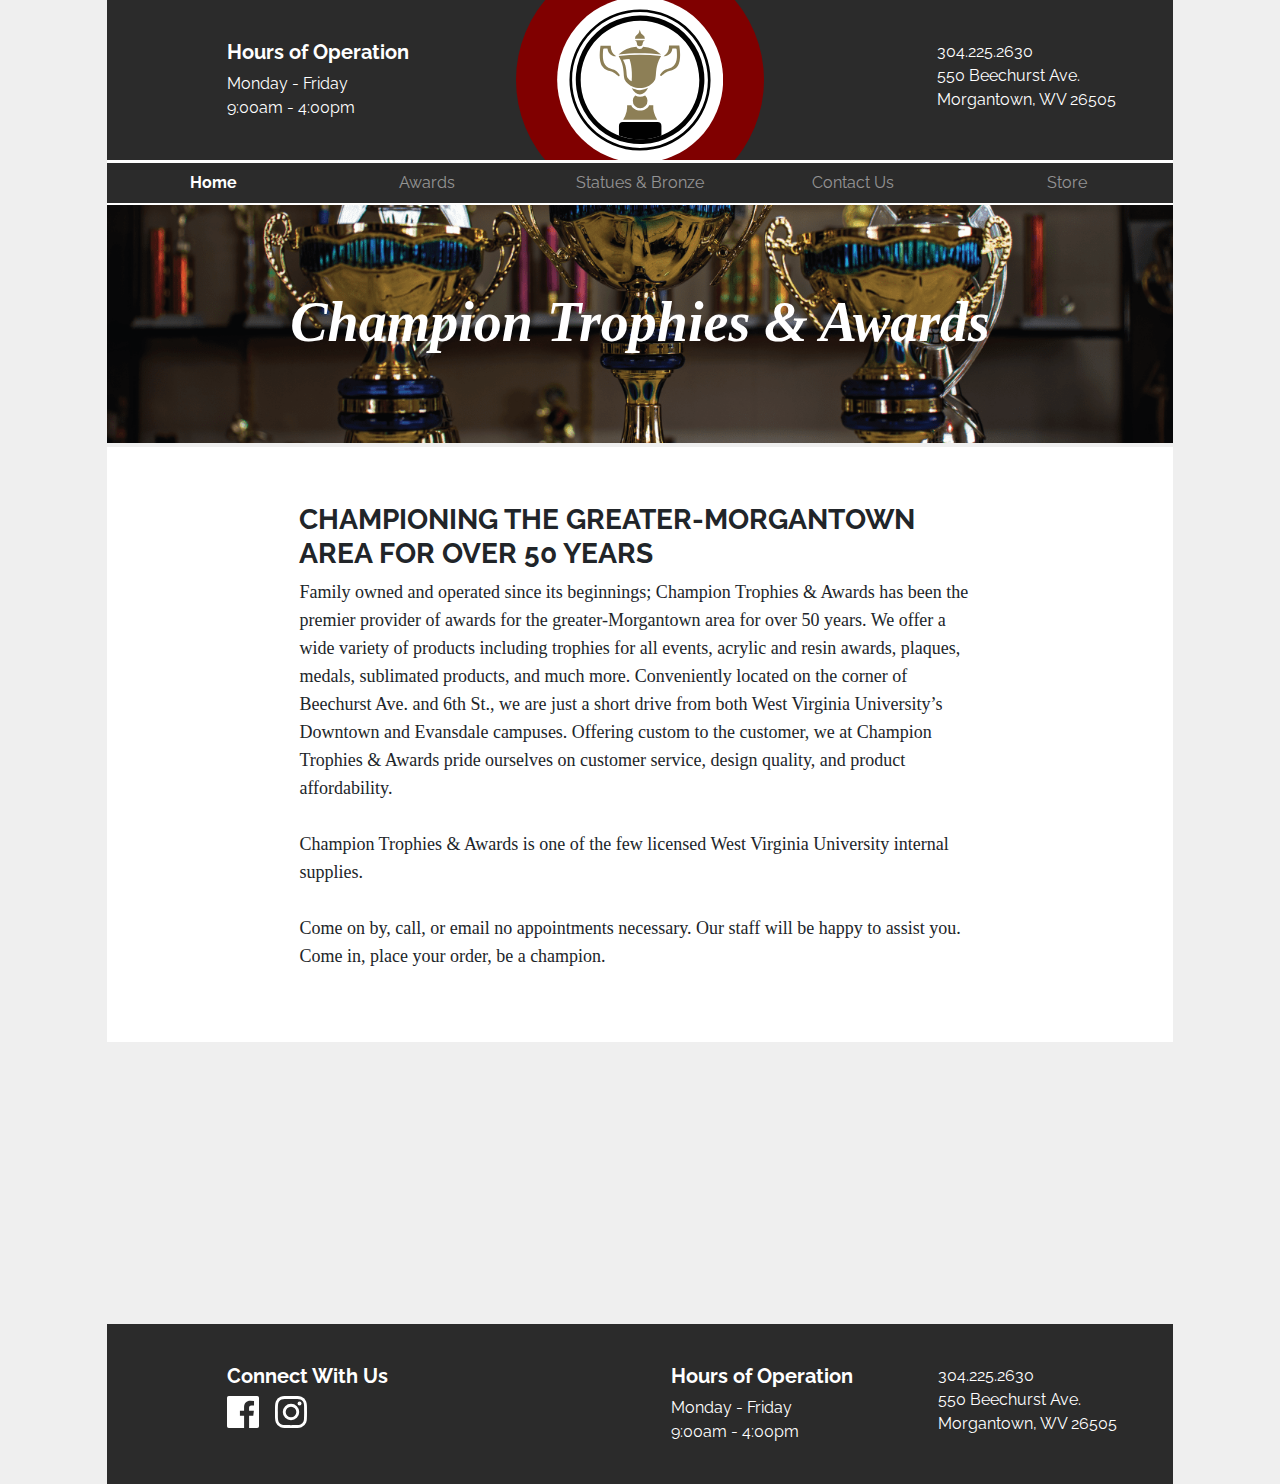
<file: index.html>
<!DOCTYPE html>
<html lang="en">

<head>
  <meta name="viewport" content="width=device-width, initial-scale=1.0">


<link rel="apple-touch-icon" sizes="180x180" href="apple-touch-icon.png">
<link rel="icon" type="image/png" sizes="32x32" href="favicon-32x32.png">
<link rel="icon" type="image/png" sizes="16x16" href="favicon-16x16.png">
<link rel="manifest" href="site.webmanifest">
<meta name="msapplication-TileColor" content="#da532c">
<meta name="theme-color" content="#ffffff">


<title>Champion Trophies & Awards</title>
<meta charset="UTF-8">

<link href="https://fonts.googleapis.com/css?family=Raleway:400,800&display=swap" rel="stylesheet">

<link rel="stylesheet" href="https://stackpath.bootstrapcdn.com/bootstrap/4.3.1/css/bootstrap.min.css" integrity="sha384-ggOyR0iXCbMQv3Xipma34MD+dH/1fQ784/j6cY/iJTQUOhcWr7x9JvoRxT2MZw1T" crossorigin="anonymous">
<script src="https://stackpath.bootstrapcdn.com/bootstrap/4.3.1/js/bootstrap.min.js" integrity="sha384-JjSmVgyd0p3pXB1rRibZUAYoIIy6OrQ6VrjIEaFf/nJGzIxFDsf4x0xIM+B07jRM" crossorigin="anonymous"></script>
<link href="css/style.css" rel="stylesheet" type="text/css">

</head>


<body>
<div class="container-fluid col-xl-10 p-0">


<header class="col-12 p-0 float-left">

<div class="col-4 col-lg-3 offset-lg-1 d-none d-md-block float-left">
<ul>
  <li><h3>Hours of Operation</h3></li>
  <li>Monday - Friday</li>
  <li>9:00am - 4:00pm</li>
</ul>
</div>

  <div class="logo-container col-6 offset-3 col-md-4 offset-md-0 float-left">
    <a href="index.html" class="logo-a"><img src="images/logo.svg" alt="logo/link to home" class="logo"></a>
  </div>


  <div class="col-3 d-none d-md-block float-right">
  <ul class="col-12 float-right">
    <li>304.225.2630</li>
<li>550 Beechurst Ave.</li>
<li>Morgantown, WV 26505</li>
  </ul>
</div>

</header>


  <nav class="navbar navbar-expand-lg navbar-dark col-12 p-0 float-left">
    <h4 class="d-lg-none col-4 offset-4">Home</h4>
    <button class="navbar-toggler" type="button" data-toggle="collapse" data-target="#navbarNav" aria-controls="navbarNav" aria-expanded="false" aria-label="Toggle navigation">
      <span class="navbar-toggler-icon"></span>
    </button>
    <div class="collapse navbar-collapse col-12 p-0" id="navbarNav">
      <ul class="navbar-nav col-12 p-0">
        <li class="nav-item active">
          <a class="nav-link" href="index.html" id="active-nav">Home <span class="sr-only">(current)</span></a>
        </li>
        <li class="nav-item">
          <a class="nav-link" href="awards.html">Awards</a>
        </li>
        <li class="nav-item">
          <a class="nav-link" href="statue.html">Statues & Bronze</a>
        </li>
        <li class="nav-item">
          <a class="nav-link" href="contact.html">Contact Us</a>
        </li>
        <li class="nav-item">
          <a class="nav-link" href="store.html">Store</a>
        </li>
      </ul>
    </div>
  </nav>


<div class="banner col-12 p-0">
    <h1 class="col-10 col-md-12 offset-1 offset-md-0">Champion Trophies & Awards</h1>
  <img src="images/background-3.png" alt="trophies" class="col-12 banner-img">

</div>



<main class="main-home col-12 p-0">

  <h2 class="col-12 col-md-10 offset-md-1 col-lg-8 offset-lg-2">Championing the Greater-Morgantown Area for Over 50 Years</h2>
  <p class="col-12 col-md-10 offset-md-1 col-lg-8 offset-lg-2">
    Family owned and operated since its beginnings; Champion Trophies & Awards has been the premier provider of awards for the greater-Morgantown area for over 50 years. We offer a wide variety of products including trophies for all events, acrylic and resin awards, plaques, medals, sublimated products, and much more. Conveniently located on the corner of Beechurst Ave. and 6th St., we are just a short drive from both West Virginia University’s Downtown and Evansdale campuses. Offering custom to the customer, we at Champion Trophies & Awards pride ourselves on customer service, design quality, and product affordability.
<br>
<br>
Champion Trophies & Awards is one of the few licensed West Virginia University internal supplies.
<br>
<br>
Come on by, call, or email no appointments necessary. Our staff will be happy to assist you. Come in, place your order, be a champion.
  </p>

  </main>


<iframe src="https://www.google.com/maps/embed?pb=!1m14!1m8!1m3!1d12289.520130485562!2d-79.96111600000002!3d39.641161!3m2!1i1024!2i768!4f13.1!3m3!1m2!1s0x88357b770039a0fb%3A0x374b7613861ad772!2s550%20Beechurst%20Ave%2C%20Morgantown%2C%20WV%2026505!5e0!3m2!1sen!2sus!4v1571437504896!5m2!1sen!2sus" allowfullscreen="" class="col-12 p-0"></iframe>





<footer class="col-12 p-0">

<div class="col-5 offset-2 offset-md-1 float-left">
  <ul class="social-media">
    <li><h3>Connect With Us</h3></li>
    <li><a href="https://www.facebook.com/championtrophiesandawards/" target="_blank"><img src="images/facebook.svg" alt="link to Facebook"></a></li>
    <li><a href="https://www.instagram.com/champion_trophies_wv/" target="_blank"><img src="images/instagram.svg" alt="link to Instagram"></a></li>
  </ul>
</div>

  <div class="col-10 offset-2 col-md-3 offset-md-0 float-left">
  <ul>
    <li><h3>Hours of Operation</h3></li>
    <li>Monday - Friday</li>
    <li>9:00am - 4:00pm</li>
  </ul>
  </div>

    <div class="col-10 offset-2 col-md-3 offset-md-0 float-left">
    <ul class="float-left">
      <li>304.225.2630</li>
  <li>550 Beechurst Ave.</li>
  <li>Morgantown, WV 26505</li>
    </ul>
  </div>

</footer>

</div> <!-- CLOSES CONTAINER -->

<script src="https://code.jquery.com/jquery-3.3.1.slim.min.js" integrity="sha384-q8i/X+965DzO0rT7abK41JStQIAqVgRVzpbzo5smXKp4YfRvH+8abtTE1Pi6jizo" crossorigin="anonymous"></script>
<script src="https://cdnjs.cloudflare.com/ajax/libs/popper.js/1.14.7/umd/popper.min.js" integrity="sha384-UO2eT0CpHqdSJQ6hJty5KVphtPhzWj9WO1clHTMGa3JDZwrnQq4sF86dIHNDz0W1" crossorigin="anonymous"></script>
<script src="https://stackpath.bootstrapcdn.com/bootstrap/4.3.1/js/bootstrap.min.js" integrity="sha384-JjSmVgyd0p3pXB1rRibZUAYoIIy6OrQ6VrjIEaFf/nJGzIxFDsf4x0xIM+B07jRM" crossorigin="anonymous"></script>

</body>

</html>
</file>
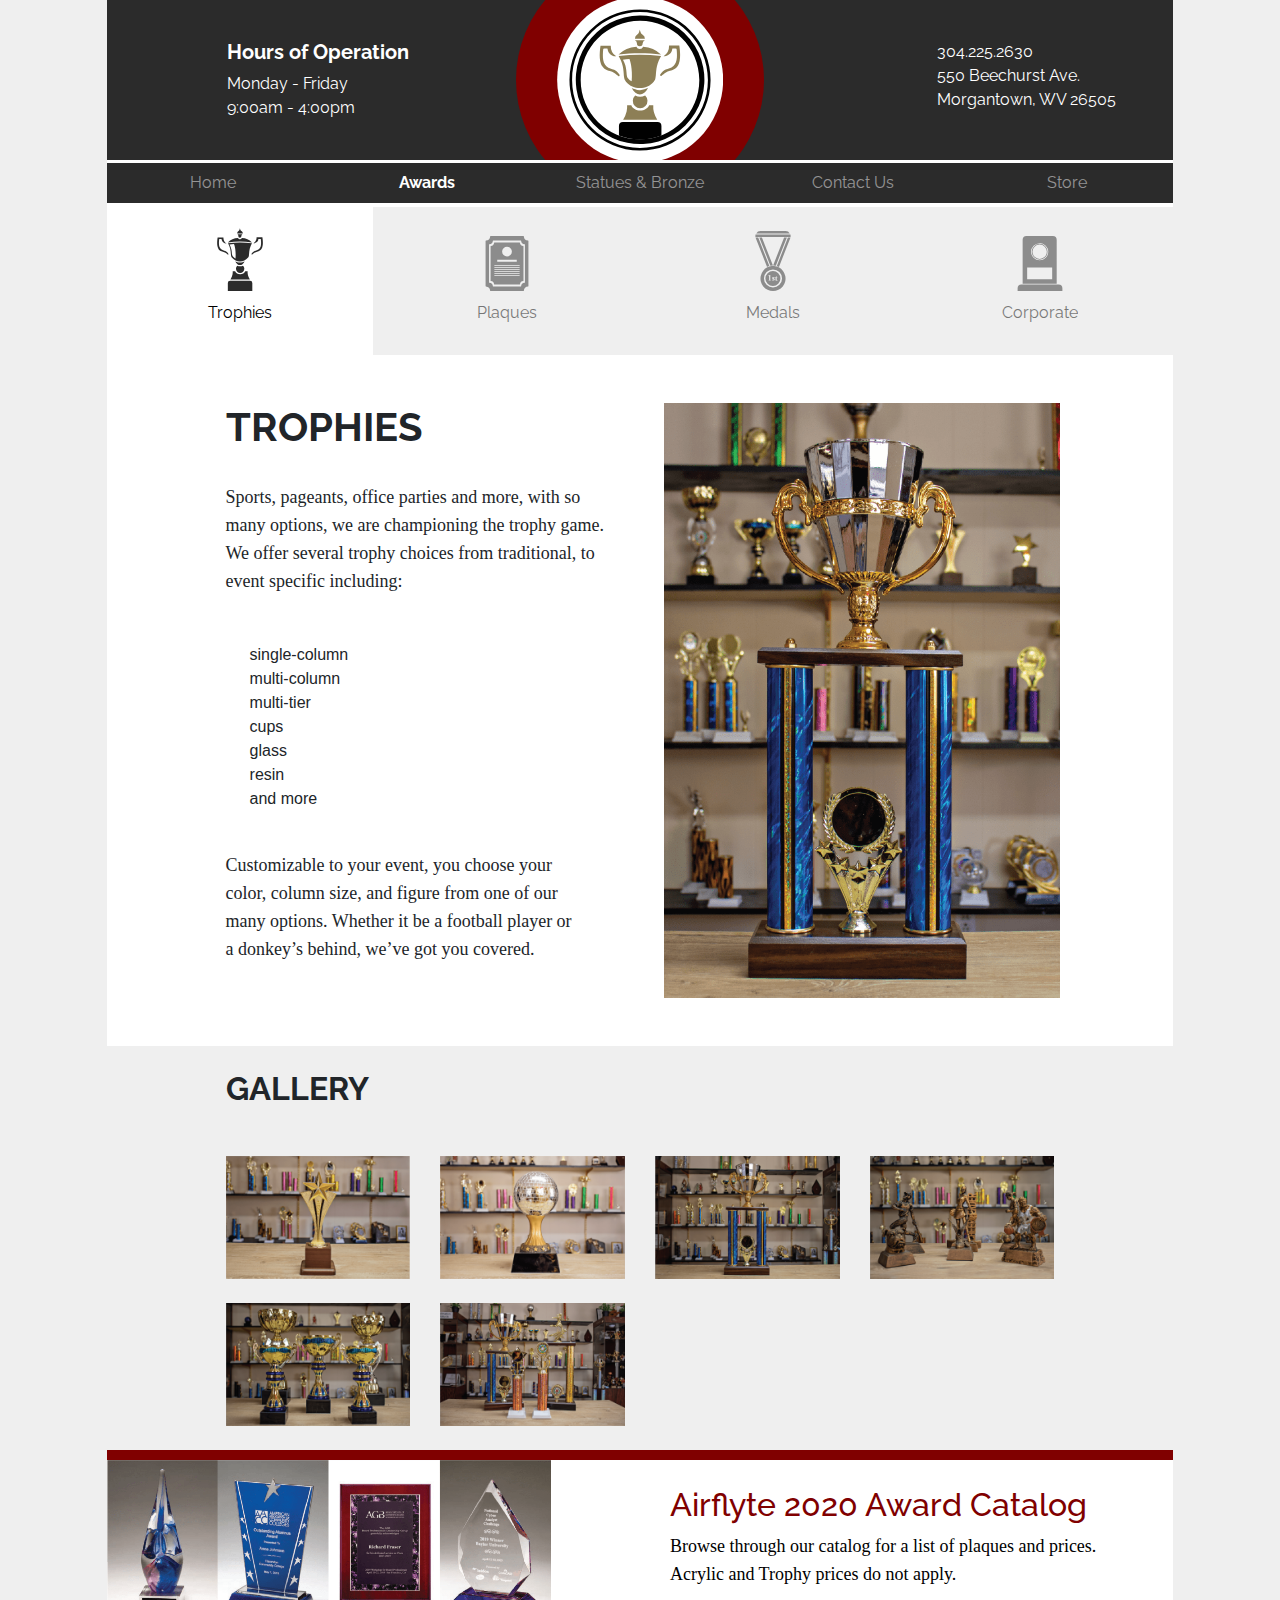
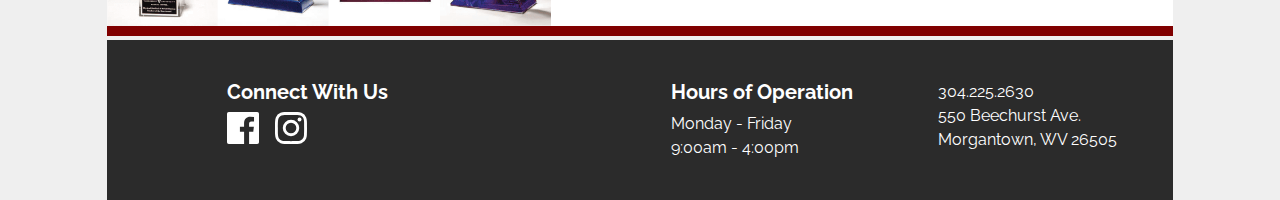
<file: awards.html>
<!DOCTYPE html>
<html lang="en">

<head>
  <meta name="viewport" content="width=device-width, initial-scale=1.0">


<link rel="apple-touch-icon" sizes="180x180" href="apple-touch-icon.png">
<link rel="icon" type="image/png" sizes="32x32" href="favicon-32x32.png">
<link rel="icon" type="image/png" sizes="16x16" href="favicon-16x16.png">
<link rel="manifest" href="site.webmanifest">
<meta name="msapplication-TileColor" content="#da532c">
<meta name="theme-color" content="#ffffff">

<title>Champion Trophies & Awards</title>

<meta charset="UTF-8">

<link href="https://fonts.googleapis.com/css?family=Raleway:400,800&display=swap" rel="stylesheet">

<link rel="stylesheet" href="https://stackpath.bootstrapcdn.com/bootstrap/4.3.1/css/bootstrap.min.css" integrity="sha384-ggOyR0iXCbMQv3Xipma34MD+dH/1fQ784/j6cY/iJTQUOhcWr7x9JvoRxT2MZw1T" crossorigin="anonymous">
<script src="https://stackpath.bootstrapcdn.com/bootstrap/4.3.1/js/bootstrap.min.js" integrity="sha384-JjSmVgyd0p3pXB1rRibZUAYoIIy6OrQ6VrjIEaFf/nJGzIxFDsf4x0xIM+B07jRM" crossorigin="anonymous"></script>
<link href="css/style.css" rel="stylesheet" type="text/css">
<link href="css/lightbox.min.css" type="text/css" rel="stylesheet">
<script src="js/lightbox-plus-jquery.min.js"></script>
</head>


<body>
  <div class="container-fluid col-xl-10 p-0">


    <header class="col-12 p-0 float-left">

    <div class="col-4 col-lg-3 offset-lg-1 d-none d-md-block float-left">
    <ul>
      <li><h3>Hours of Operation</h3></li>
      <li>Monday - Friday</li>
      <li>9:00am - 4:00pm</li>
    </ul>
    </div>

      <div class="logo-container col-6 offset-3 col-md-4 offset-md-0 float-left">
        <a href="index.html" class="logo-a"><img src="images/logo.svg" alt="logo/link to home" class="logo"></a>
      </div>


      <div class="col-3 d-none d-md-block float-right">
      <ul class="col-12 float-right">
        <li>304.225.2630</li>
    <li>550 Beechurst Ave.</li>
    <li>Morgantown, WV 26505</li>
      </ul>
    </div>

    </header>


    <nav class="navbar navbar-expand-lg navbar-dark col-12 p-0 float-left">
      <h4 class="d-lg-none col-4 offset-4">Home</h4>
      <button class="navbar-toggler" type="button" data-toggle="collapse" data-target="#navbarNav" aria-controls="navbarNav" aria-expanded="false" aria-label="Toggle navigation">
        <span class="navbar-toggler-icon"></span>
      </button>
      <div class="collapse navbar-collapse col-12 p-0" id="navbarNav">
        <ul class="navbar-nav col-12 p-0">
          <li class="nav-item">
            <a class="nav-link" href="index.html">Home</a>
          </li>
          <li class="nav-item active">
            <a class="nav-link" href="awards.html" id="active-nav">Awards <span class="sr-only">(current)</span></a>
          </li>
          <li class="nav-item">
            <a class="nav-link" href="statue.html">Statues & Bronze</a>
          </li>
          <li class="nav-item">
            <a class="nav-link" href="contact.html">Contact Us</a>
          </li>
          <li class="nav-item">
            <a class="nav-link" href="store.html">Store</a>
          </li>
        </ul>
      </div>
    </nav>


<div class="awards-subnav col-12 p-0">
  <ul class="col-12 p-0">
    <li class="col-3 hexagon" id="active"><a href="awards.html"><img src="images/awards/1.svg" alt="trophies" class="col-12 col-lg-6 p-0"><p>Trophies</p></a></li>
    <li class="col-3"><a href="plaques.html"><img src="images/awards/2.svg" alt="plaques" class="col-12 col-lg-6 p-0"><p>Plaques</p></a></li>
    <li class="col-3"><a href="medals.html"><img src="images/awards/3.svg" alt="medals" class="col-12 col-lg-6 p-0"><p>Medals</p></a></li>
    <li class="col-3"><a href="corporate.html"><img src="images/awards/4.svg" alt="corporate" class="col-12 col-lg-6 p-0"><p>Corporate</p></a></li>

    </ul>
  </div>



<main class="main-awards float-left col-12 p-0">

<div class="float-left col-12 p-0 mt-4 mb-4">

<div class="float-left col-12 col-md-6 col-lg-5 offset-lg-1">
  <h1 class="col-lg-10 mt-4 float-left">Trophies</h1>
  <p class="col-12 float-left mt-4 mb-4">
    Sports, pageants, office parties and more, with so many options, we are championing the trophy game. We offer several trophy choices from traditional, to event specific including:
</p>

<ul class="list-unstyled ml-4 col-11 float-left mt-4">

    <li>single-column</li>
    <li>multi-column</li>
    <li>multi-tier</li>
    <li>cups</li>
    <li>glass</li>
    <li>resin</li>
    <li>and more</li>

</ul>

<p class="col-12 col-lg-11 mt-4 mb-4 float-left">
  Customizable to your event, you choose your color, column size, and figure from one of our many options. Whether it be a football player or a donkey’s behind, we’ve got you covered.
</p>
</div>

<div class="aside float-left col-12 col-md-6 col-lg-6 float-left p-0">
  <img src="images/awards/trophies/t-7.png" alt="trophy" class="col-12 col-lg-10 p-4">
</div>
</div>

  </main>

  <div class="gallery col-12 col-lg offset-lg-1 col-lg-10 float-left">
<h2 class="col-6 mt-4 mb-4">Gallery</h2>
<div class="gallery-container float-left">
    <a href="images/awards/trophies/t-1.png" data-lightbox="trophies"><img src="images/awards/trophies/t-1.png" alt="plaque 1" class="col-6 col-lg-3 float-left mt-4"></a>
    <a href="images/awards/trophies/t-2.png" data-lightbox="trophies"><img src="images/awards/trophies/t-2.png" alt="plaque 1" class="col-6 col-lg-3 float-left mt-4"></a>
    <a href="images/awards/trophies/t-3.png" data-lightbox="trophies"><img src="images/awards/trophies/t-3.png" alt="plaque 1" class="col-6 col-lg-3 float-left mt-4"></a>
    <a href="images/awards/trophies/t-4.png" data-lightbox="trophies"><img src="images/awards/trophies/t-4.png" alt="plaque 1" class="col-6 col-lg-3 float-left mt-4"></a>
    <a href="images/awards/trophies/t-5.png" data-lightbox="trophies"><img src="images/awards/trophies/t-5.png" alt="plaque 1" class="col-6 col-lg-3 float-left mt-4"></a>
    <a href="images/awards/trophies/t-6.png" data-lightbox="trophies"><img src="images/awards/trophies/t-6.png" alt="plaque 1" class="col-6 col-lg-3 float-left mt-4"></a>

</div>



  </div>


<a href="https://www.airflyte.com/product_catalog/pdfs/Airflyte_2020_All.pdf" target="_blank" class="airflyte mt-4 col-12 p-0 float-left">
<img src="images/airflyte.png" alt="airflyte awards catalog" class="col-12 col-md-5 float-left p-0">
<div class="col-12 col-md-6 offset-md-1 float-left">
  <h3 class="col-12">Airflyte 2020 Award Catalog</h3>
  <p class="col-12">Browse through our catalog for a list of plaques and prices.
Acrylic and Trophy prices do not apply.</p>
</div>
</a>


<footer class="col-12 p-0">

<div class="col-5 offset-2 offset-md-1 float-left">
  <ul class="social-media">
    <li><h3>Connect With Us</h3></li>
    <li><a href="https://www.facebook.com/championtrophiesandawards/" target="_blank"><img src="images/facebook.svg" alt="link to Facebook"></a></li>
    <li><a href="https://www.instagram.com/champion_trophies_wv/" target="_blank"><img src="images/instagram.svg" alt="link to Instagram"></a></li>
  </ul>
</div>

  <div class="col-10 offset-2 col-md-3 offset-md-0 float-left">
  <ul>
    <li><h3>Hours of Operation</h3></li>
    <li>Monday - Friday</li>
    <li>9:00am - 4:00pm</li>
  </ul>
  </div>

    <div class="col-10 offset-2 col-md-3 offset-md-0 float-left">
    <ul class="float-left">
      <li>304.225.2630</li>
  <li>550 Beechurst Ave.</li>
  <li>Morgantown, WV 26505</li>
    </ul>
  </div>

</footer>

</div> <!-- CLOSES CONTAINER -->

<script src="https://code.jquery.com/jquery-3.3.1.slim.min.js" integrity="sha384-q8i/X+965DzO0rT7abK41JStQIAqVgRVzpbzo5smXKp4YfRvH+8abtTE1Pi6jizo" crossorigin="anonymous"></script>
<script src="https://cdnjs.cloudflare.com/ajax/libs/popper.js/1.14.7/umd/popper.min.js" integrity="sha384-UO2eT0CpHqdSJQ6hJty5KVphtPhzWj9WO1clHTMGa3JDZwrnQq4sF86dIHNDz0W1" crossorigin="anonymous"></script>
<script src="https://stackpath.bootstrapcdn.com/bootstrap/4.3.1/js/bootstrap.min.js" integrity="sha384-JjSmVgyd0p3pXB1rRibZUAYoIIy6OrQ6VrjIEaFf/nJGzIxFDsf4x0xIM+B07jRM" crossorigin="anonymous"></script>

</body>

</html>
</file>
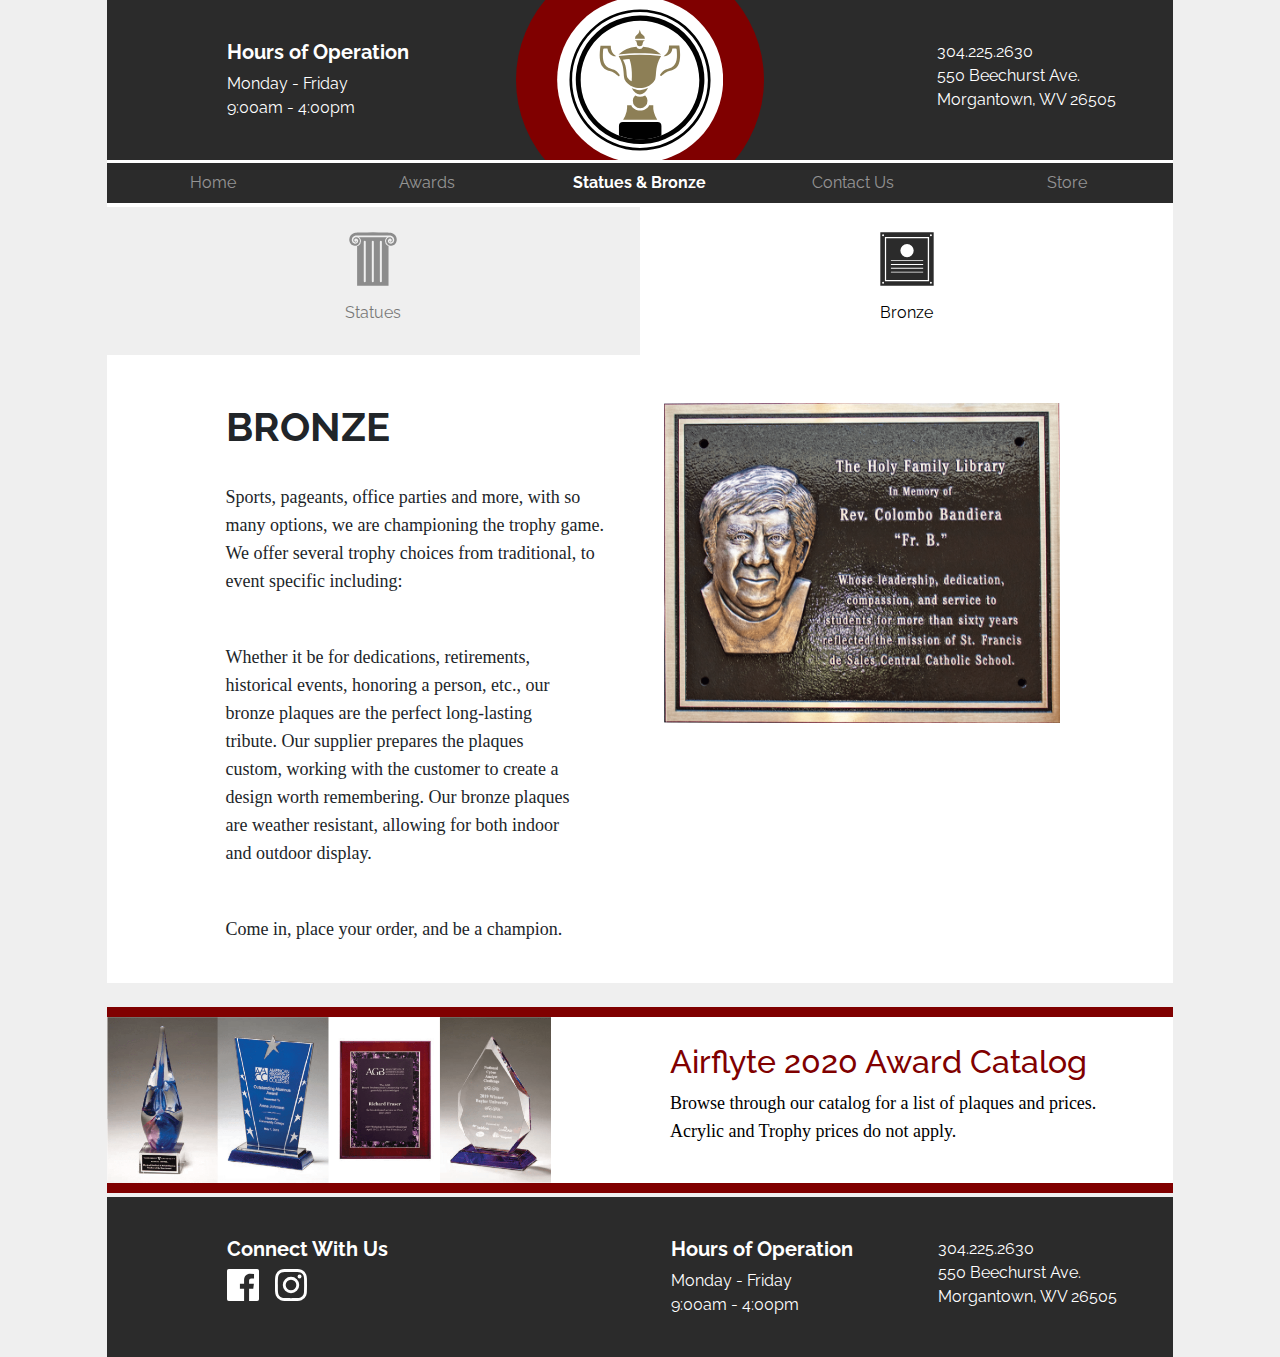
<file: bronze.html>
<!DOCTYPE html>
<html lang="en">

<head>
  <meta name="viewport" content="width=device-width, initial-scale=1.0">


<link rel="apple-touch-icon" sizes="180x180" href="apple-touch-icon.png">
<link rel="icon" type="image/png" sizes="32x32" href="favicon-32x32.png">
<link rel="icon" type="image/png" sizes="16x16" href="favicon-16x16.png">
<link rel="manifest" href="site.webmanifest">
<meta name="msapplication-TileColor" content="#da532c">
<meta name="theme-color" content="#ffffff">

<title>Champion Trophies & Awards</title>

<meta charset="UTF-8">

<link href="https://fonts.googleapis.com/css?family=Raleway:400,800&display=swap" rel="stylesheet">

<link rel="stylesheet" href="https://stackpath.bootstrapcdn.com/bootstrap/4.3.1/css/bootstrap.min.css" integrity="sha384-ggOyR0iXCbMQv3Xipma34MD+dH/1fQ784/j6cY/iJTQUOhcWr7x9JvoRxT2MZw1T" crossorigin="anonymous">
<script src="https://stackpath.bootstrapcdn.com/bootstrap/4.3.1/js/bootstrap.min.js" integrity="sha384-JjSmVgyd0p3pXB1rRibZUAYoIIy6OrQ6VrjIEaFf/nJGzIxFDsf4x0xIM+B07jRM" crossorigin="anonymous"></script>
<link href="css/style.css" rel="stylesheet" type="text/css">
<link href="css/lightbox.min.css" type="text/css" rel="stylesheet">
<script src="js/lightbox-plus-jquery.min.js"></script>
</head>


<body>
  <div class="container-fluid col-xl-10 p-0">


    <header class="col-12 p-0 float-left">

    <div class="col-4 col-lg-3 offset-lg-1 d-none d-md-block float-left">
    <ul>
      <li><h3>Hours of Operation</h3></li>
      <li>Monday - Friday</li>
      <li>9:00am - 4:00pm</li>
    </ul>
    </div>

      <div class="logo-container col-6 offset-3 col-md-4 offset-md-0 float-left">
        <a href="index.html" class="logo-a"><img src="images/logo.svg" alt="logo/link to home" class="logo"></a>
      </div>


      <div class="col-3 d-none d-md-block float-right">
      <ul class="col-12 float-right">
        <li>304.225.2630</li>
    <li>550 Beechurst Ave.</li>
    <li>Morgantown, WV 26505</li>
      </ul>
    </div>

    </header>


    <nav class="navbar navbar-expand-lg navbar-dark col-12 p-0 float-left">
      <h4 class="d-lg-none col-4 offset-4">Home</h4>
      <button class="navbar-toggler" type="button" data-toggle="collapse" data-target="#navbarNav" aria-controls="navbarNav" aria-expanded="false" aria-label="Toggle navigation">
        <span class="navbar-toggler-icon"></span>
      </button>
      <div class="collapse navbar-collapse col-12 p-0" id="navbarNav">
        <ul class="navbar-nav col-12 p-0">
          <li class="nav-item">
            <a class="nav-link" href="index.html">Home</a>
          </li>
          <li class="nav-item">
            <a class="nav-link" href="awards.html">Awards</a>
          </li>
          <li class="nav-item active">
            <a class="nav-link" href="statue.html" id="active-nav">Statues & Bronze <span class="sr-only">(current)</span></a>
          </li>
          <li class="nav-item">
            <a class="nav-link" href="contact.html">Contact Us</a>
          </li>
          <li class="nav-item">
            <a class="nav-link" href="store.html">Store</a>
          </li>
        </ul>
      </div>
    </nav>


<div class="awards-subnav col-12 p-0">
  <ul class="col-12 p-0">
    <li class="col-6"><a href="statue.html"><img src="images/awards/statues.svg" alt="trophies" class="col-12 col-lg-6 p-0"><p>Statues</p></a></li>
    <li class="col-6" id="active"><a href="bronze.html"><img src="images/awards/bronze.svg" alt="plaques" class="col-12 col-lg-6 p-0"><p>Bronze</p></a></li>
    </ul>
  </div>



<main class="main-awards float-left col-12 p-0">

<div class="float-left col-12 p-0 mt-4 mb-4">

<div class="float-left col-12 col-md-6 col-lg-5 offset-lg-1">
  <h1 class="col-lg-10 mt-4 float-left">Bronze</h1>
  <p class="col-12 float-left mt-4 mb-4">
    Sports, pageants, office parties and more, with so many options, we are championing the trophy game. We offer several trophy choices from traditional, to event specific including:
</p>

<p class="col-12 col-lg-11 mt-4 mb-4 float-left">
  Whether it be for dedications, retirements, historical events, honoring a person, etc., our bronze plaques are the perfect long-lasting tribute. Our supplier prepares the plaques custom, working with the customer to create a design worth remembering. Our bronze plaques are weather resistant, allowing for both indoor and outdoor display.
</p>
<p class="col-12 col-lg-11 mt-4 float-left">
Come in, place your order, and be a champion.
</p>
</div>

<div class="aside float-left col-12 col-md-6 col-lg-6 float-left p-0">
  <img src="images/awards/statues/bronze.png" alt="trophy" class="col-12 col-lg-10 p-4">
</div>
</div>

  </main>


  <a href="https://www.airflyte.com/product_catalog/pdfs/Airflyte_2020_All.pdf" target="_blank" class="airflyte mt-4 col-12 p-0 float-left">
  <img src="images/airflyte.png" alt="airflyte awards catalog" class="col-12 col-md-5 float-left p-0">
  <div class="col-12 col-md-6 offset-md-1 float-left">
    <h3 class="col-12">Airflyte 2020 Award Catalog</h3>
    <p class="col-12">Browse through our catalog for a list of plaques and prices.
  Acrylic and Trophy prices do not apply.</p>
  </div>
</a>


<footer class="col-12 p-0">

<div class="col-5 offset-2 offset-md-1 float-left">
  <ul class="social-media">
    <li><h3>Connect With Us</h3></li>
    <li><a href="https://www.facebook.com/championtrophiesandawards/" target="_blank"><img src="images/facebook.svg" alt="link to Facebook"></a></li>
    <li><a href="https://www.instagram.com/champion_trophies_wv/" target="_blank"><img src="images/instagram.svg" alt="link to Instagram"></a></li>

  </ul>
</div>

  <div class="col-10 offset-2 col-md-3 offset-md-0 float-left">
  <ul>
    <li><h3>Hours of Operation</h3></li>
    <li>Monday - Friday</li>
    <li>9:00am - 4:00pm</li>
  </ul>
  </div>

    <div class="col-10 offset-2 col-md-3 offset-md-0 float-left">
    <ul class="float-left">
      <li>304.225.2630</li>
  <li>550 Beechurst Ave.</li>
  <li>Morgantown, WV 26505</li>
    </ul>
  </div>

</footer>

</div> <!-- CLOSES CONTAINER -->

<script src="https://code.jquery.com/jquery-3.3.1.slim.min.js" integrity="sha384-q8i/X+965DzO0rT7abK41JStQIAqVgRVzpbzo5smXKp4YfRvH+8abtTE1Pi6jizo" crossorigin="anonymous"></script>
<script src="https://cdnjs.cloudflare.com/ajax/libs/popper.js/1.14.7/umd/popper.min.js" integrity="sha384-UO2eT0CpHqdSJQ6hJty5KVphtPhzWj9WO1clHTMGa3JDZwrnQq4sF86dIHNDz0W1" crossorigin="anonymous"></script>
<script src="https://stackpath.bootstrapcdn.com/bootstrap/4.3.1/js/bootstrap.min.js" integrity="sha384-JjSmVgyd0p3pXB1rRibZUAYoIIy6OrQ6VrjIEaFf/nJGzIxFDsf4x0xIM+B07jRM" crossorigin="anonymous"></script>

</body>

</html>
</file>
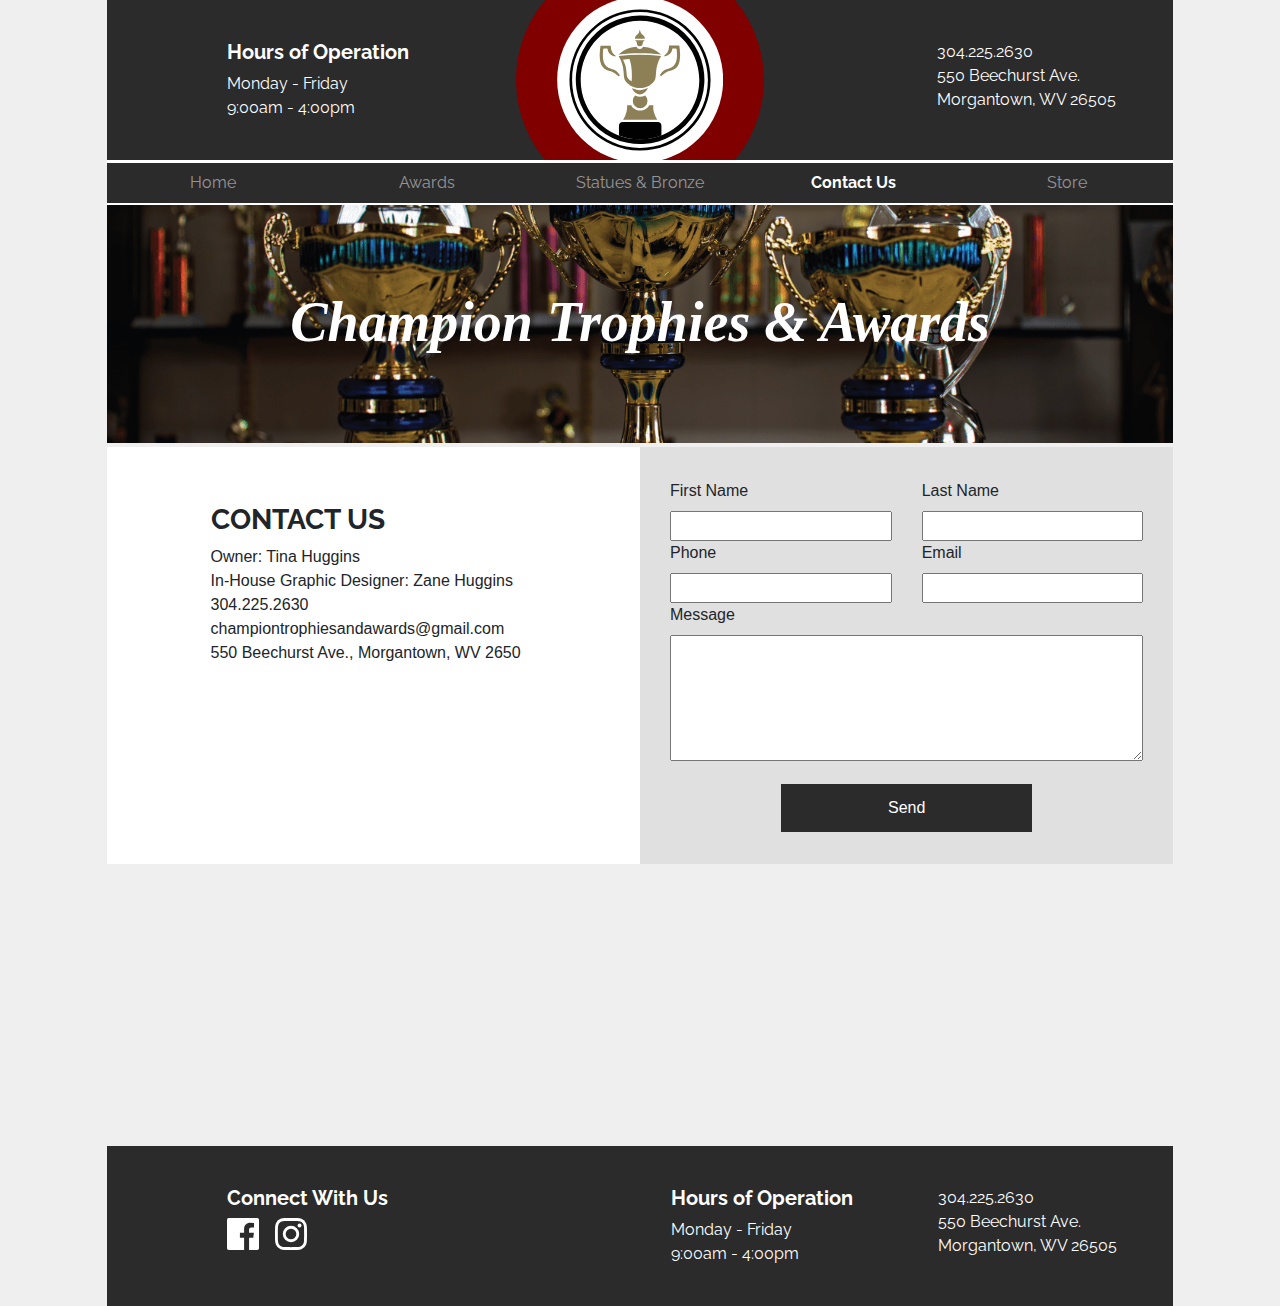
<file: contact.html>
<!DOCTYPE html>
<html lang="en">

<head>
  <meta name="viewport" content="width=device-width, initial-scale=1.0">


<link rel="apple-touch-icon" sizes="180x180" href="apple-touch-icon.png">
<link rel="icon" type="image/png" sizes="32x32" href="favicon-32x32.png">
<link rel="icon" type="image/png" sizes="16x16" href="favicon-16x16.png">
<link rel="manifest" href="site.webmanifest">
<meta name="msapplication-TileColor" content="#da532c">
<meta name="theme-color" content="#ffffff">


<title>Champion Trophies & Awards</title>
<meta charset="UTF-8">

<link href="https://fonts.googleapis.com/css?family=Raleway:400,800&display=swap" rel="stylesheet">

<link rel="stylesheet" href="https://stackpath.bootstrapcdn.com/bootstrap/4.3.1/css/bootstrap.min.css" integrity="sha384-ggOyR0iXCbMQv3Xipma34MD+dH/1fQ784/j6cY/iJTQUOhcWr7x9JvoRxT2MZw1T" crossorigin="anonymous">
<script src="https://stackpath.bootstrapcdn.com/bootstrap/4.3.1/js/bootstrap.min.js" integrity="sha384-JjSmVgyd0p3pXB1rRibZUAYoIIy6OrQ6VrjIEaFf/nJGzIxFDsf4x0xIM+B07jRM" crossorigin="anonymous"></script>
<link href="css/style.css" rel="stylesheet" type="text/css">
</head>


<body>
<div class="container-fluid col-xl-10 p-0">


  <header class="col-12 p-0 float-left">

  <div class="col-4 col-lg-3 offset-lg-1 d-none d-md-block float-left">
  <ul>
    <li><h3>Hours of Operation</h3></li>
    <li>Monday - Friday</li>
    <li>9:00am - 4:00pm</li>
  </ul>
  </div>

    <div class="logo-container col-6 offset-3 col-md-4 offset-md-0 float-left">
      <a href="index.html" class="logo-a"><img src="images/logo.svg" alt="logo/link to home" class="logo"></a>
    </div>


    <div class="col-3 d-none d-md-block float-right">
    <ul class="col-12 float-right">
      <li>304.225.2630</li>
  <li>550 Beechurst Ave.</li>
  <li>Morgantown, WV 26505</li>
    </ul>
  </div>

  </header>


  <nav class="navbar navbar-expand-lg navbar-dark col-12 p-0 float-left">
    <h4 class="d-lg-none col-4 offset-4">Home</h4>
    <button class="navbar-toggler" type="button" data-toggle="collapse" data-target="#navbarNav" aria-controls="navbarNav" aria-expanded="false" aria-label="Toggle navigation">
      <span class="navbar-toggler-icon"></span>
    </button>
    <div class="collapse navbar-collapse col-12 p-0" id="navbarNav">
      <ul class="navbar-nav col-12 p-0">
        <li class="nav-item">
          <a class="nav-link" href="index.html">Home</a>
        </li>
        <li class="nav-item">
          <a class="nav-link" href="awards.html">Awards</a>
        </li>
        <li class="nav-item">
          <a class="nav-link" href="statue.html">Statues & Bronze</a>
        </li>
        <li class="nav-item active">
          <a class="nav-link" href="contact.html" id="active-nav">Contact Us <span class="sr-only">(current)</span></a>
        </li>
        <li class="nav-item">
          <a class="nav-link" href="store.html">Store</a>
        </li>
      </ul>
    </div>
  </nav>


<div class="banner col-12 p-0">
    <h1>Champion Trophies & Awards</h1>
  <img src="images/background-3.png" alt="trophies" class="col-12 banner-img">

</div>



<main class="main-home col-12 p-0">

<div class="col-12 col-md-5 offset-md-1 float-left">
  <h2 class="col-12 p-0">Contact Us</h2>
  <ul class="contact-list col-12">
    <li>Owner: Tina Huggins</li>
    <li>In-House Graphic Designer: Zane Huggins</li>
    <li>304.225.2630</li>
    <li>championtrophiesandawards@gmail.com</li>
    <li>550 Beechurst Ave., Morgantown, WV 2650</li>
  </ul>
</div>

<div class="col-12 col-md-6 col-lg-6 contact-form float-left">
  <form action="mail.php" method="POST" class="col-12 p-0 float-left">

    <fieldset class="col-12 col-md-6 float-left">
    <label for="first_name" class="col-12 float-left p-0">First Name</label>
    <input type="text" name="first_name" id="first_name" class="col-12 float-left">
  </fieldset>

  <fieldset class="col-12 col-md-6 float-left">
    <label for="last_name" class="col-12 p-0 float-left">Last Name</label>
    <input type="text" name="last_name" id="last_name" class="col-12 float-left">
  </fieldset>

<fieldset class="col-12 col-md-6 float-left">
    <label for="phone" class="col-12 float-left p-0">Phone</label>
    <input type="tel" name="phone" id="phone" class="col-12">
  </fieldset>

  <fieldset class="col-12 col-md-6 float-left">
      <label for="email" class="col-12 float-left p-0 float-left">Email</label>
    <input type="email" name="email" id="email" class="col-12">
  </fieldset>

  <fieldset class="col-12">
    <label for="message" class="col-12 p-0">Message</label>
    <textarea class="col-12" id="message" name="message" rows="5"></textarea>
  </fieldset>
    <input type="submit" value="Send" class="submit col-6 offset-3">
  </form>
</div>

  </main>


<iframe src="https://www.google.com/maps/embed?pb=!1m14!1m8!1m3!1d12289.520130485562!2d-79.96111600000002!3d39.641161!3m2!1i1024!2i768!4f13.1!3m3!1m2!1s0x88357b770039a0fb%3A0x374b7613861ad772!2s550%20Beechurst%20Ave%2C%20Morgantown%2C%20WV%2026505!5e0!3m2!1sen!2sus!4v1571437504896!5m2!1sen!2sus" allowfullscreen="" class="col-12 p-0"></iframe>





<footer class="col-12 p-0">

<div class="col-5 offset-2 offset-md-1 float-left">
  <ul class="social-media">
    <li><h3>Connect With Us</h3></li>
    <li><a href="https://www.facebook.com/championtrophiesandawards/" target="_blank"><img src="images/facebook.svg" alt="link to Facebook"></a></li>
    <li><a href="https://www.instagram.com/champion_trophies_wv/" target="_blank"><img src="images/instagram.svg" alt="link to Instagram"></a></li>

  </ul>
</div>

  <div class="col-10 offset-2 col-md-3 offset-md-0 float-left">
  <ul>
    <li><h3>Hours of Operation</h3></li>
    <li>Monday - Friday</li>
    <li>9:00am - 4:00pm</li>
  </ul>
  </div>

    <div class="col-10 offset-2 col-md-3 offset-md-0 float-left">
    <ul class="float-left">
      <li>304.225.2630</li>
  <li>550 Beechurst Ave.</li>
  <li>Morgantown, WV 26505</li>
    </ul>
  </div>

</footer>

</div> <!-- CLOSES CONTAINER -->

<script src="https://code.jquery.com/jquery-3.3.1.slim.min.js" integrity="sha384-q8i/X+965DzO0rT7abK41JStQIAqVgRVzpbzo5smXKp4YfRvH+8abtTE1Pi6jizo" crossorigin="anonymous"></script>
<script src="https://cdnjs.cloudflare.com/ajax/libs/popper.js/1.14.7/umd/popper.min.js" integrity="sha384-UO2eT0CpHqdSJQ6hJty5KVphtPhzWj9WO1clHTMGa3JDZwrnQq4sF86dIHNDz0W1" crossorigin="anonymous"></script>
<script src="https://stackpath.bootstrapcdn.com/bootstrap/4.3.1/js/bootstrap.min.js" integrity="sha384-JjSmVgyd0p3pXB1rRibZUAYoIIy6OrQ6VrjIEaFf/nJGzIxFDsf4x0xIM+B07jRM" crossorigin="anonymous"></script>

</body>

</html>
</file>
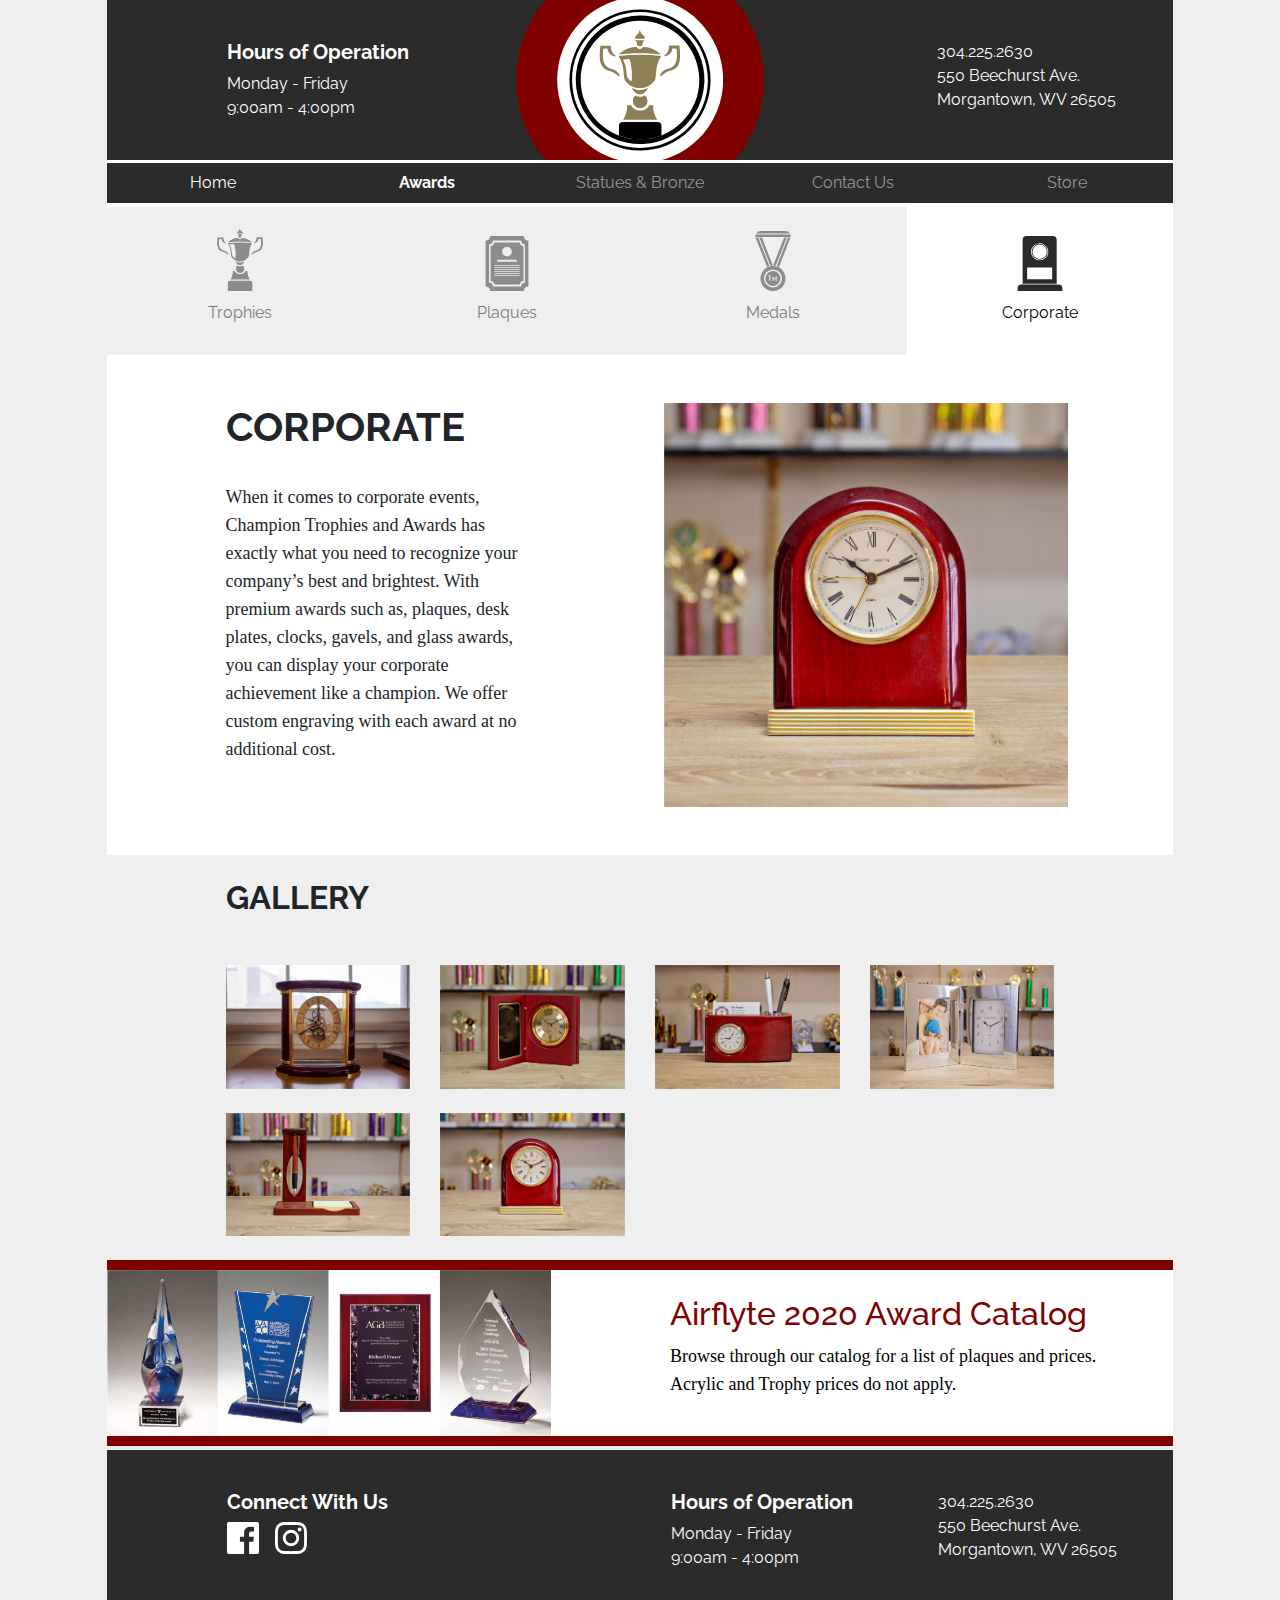
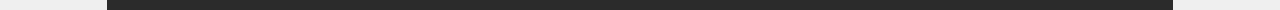
<file: corporate.html>
<!DOCTYPE html>
<html lang="en">

<head>
  <meta name="viewport" content="width=device-width, initial-scale=1.0">


<link rel="apple-touch-icon" sizes="180x180" href="apple-touch-icon.png">
<link rel="icon" type="image/png" sizes="32x32" href="favicon-32x32.png">
<link rel="icon" type="image/png" sizes="16x16" href="favicon-16x16.png">
<link rel="manifest" href="site.webmanifest">
<meta name="msapplication-TileColor" content="#da532c">
<meta name="theme-color" content="#ffffff">

<title>Champion Trophies & Awards</title>

<meta charset="UTF-8">

<link href="https://fonts.googleapis.com/css?family=Raleway:400,800&display=swap" rel="stylesheet">

<link rel="stylesheet" href="https://stackpath.bootstrapcdn.com/bootstrap/4.3.1/css/bootstrap.min.css" integrity="sha384-ggOyR0iXCbMQv3Xipma34MD+dH/1fQ784/j6cY/iJTQUOhcWr7x9JvoRxT2MZw1T" crossorigin="anonymous">
<script src="https://stackpath.bootstrapcdn.com/bootstrap/4.3.1/js/bootstrap.min.js" integrity="sha384-JjSmVgyd0p3pXB1rRibZUAYoIIy6OrQ6VrjIEaFf/nJGzIxFDsf4x0xIM+B07jRM" crossorigin="anonymous"></script>
<link href="css/style.css" rel="stylesheet" type="text/css">
<link href="css/lightbox.min.css" type="text/css" rel="stylesheet">
<script src="js/lightbox-plus-jquery.min.js"></script>
</head>


<body>
  <div class="container-fluid col-xl-10 p-0">


    <header class="col-12 p-0 float-left">

    <div class="col-4 col-lg-3 offset-lg-1 d-none d-md-block float-left">
    <ul>
      <li><h3>Hours of Operation</h3></li>
      <li>Monday - Friday</li>
      <li>9:00am - 4:00pm</li>
    </ul>
    </div>

      <div class="logo-container col-6 offset-3 col-md-4 offset-md-0 float-left">
        <a href="index.html" class="logo-a"><img src="images/logo.svg" alt="logo/link to home" class="logo"></a>
      </div>


      <div class="col-3 d-none d-md-block float-right">
      <ul class="col-12 float-right">
        <li>304.225.2630</li>
    <li>550 Beechurst Ave.</li>
    <li>Morgantown, WV 26505</li>
      </ul>
    </div>

    </header>


    <nav class="navbar navbar-expand-lg navbar-dark col-12 p-0 float-left">
      <h4 class="d-lg-none col-4 offset-4">Home</h4>
      <button class="navbar-toggler" type="button" data-toggle="collapse" data-target="#navbarNav" aria-controls="navbarNav" aria-expanded="false" aria-label="Toggle navigation">
        <span class="navbar-toggler-icon"></span>
      </button>
      <div class="collapse navbar-collapse col-12 p-0" id="navbarNav">
        <ul class="navbar-nav col-12 p-0">
          <li class="nav-item active">
            <a class="nav-link" href="index.html">Home</a>
          </li>
          <li class="nav-item active">
            <a class="nav-link" href="awards.html" id="active-nav">Awards <span class="sr-only">(current)</span></a>
          </li>
          <li class="nav-item">
            <a class="nav-link" href="statue.html">Statues & Bronze</a>
          </li>
          <li class="nav-item">
            <a class="nav-link" href="contact.html">Contact Us</a>
          </li>
          <li class="nav-item">
            <a class="nav-link" href="store.html">Store</a>
          </li>
        </ul>
      </div>
    </nav>


<div class="awards-subnav col-12 p-0">
  <ul class="col-12 p-0">
    <li class="col-3"><a href="awards.html"><img src="images/awards/1.svg" alt="trophies" class="col-12 col-lg-6 p-0"><p>Trophies</p></a></li>
    <li class="col-3"><a href="plaques.html"><img src="images/awards/2.svg" alt="plaques" class="col-12 col-lg-6 p-0"><p>Plaques</p></a></li>
    <li class="col-3"><a href="medals.html"><img src="images/awards/3.svg" alt="medals" class="col-12 col-lg-6 p-0"><p>Medals</p></a></li>
    <li class="col-3" id="active"><a href="corporate.html"><img src="images/awards/4.svg" alt="corporate" class="col-12 col-lg-6 p-0"><p>Corporate</p></a></li>

    </ul>
  </div>



  <main class="main-awards float-left col-12 p-0">


<div class="float-left col-12 mt-4 mb-4 p-0">
  <div class="float-left col-12 col-md-6 col-lg-5 offset-lg-1">
    <h1 class="col-lg-10 mt-4 float-left">Corporate</h1>
    <p class="col-lg-10 float-left mt-4 mb-4">
      When it comes to corporate events, Champion Trophies and Awards has exactly what you need to recognize your company’s best and brightest. With premium awards such as, plaques, desk plates, clocks, gavels, and glass awards, you can display your corporate achievement like a champion. We offer custom engraving with each award at no additional cost.
    </p>
  </div>

  <div class="aside float-left col-12 col-md-6 float-left p-4">
    <img src="images/awards/corporate/clock.png" alt="trophy" class="col-12 col-lg-10 p-0">
  </div>
  </div>
    </main>

    <div class="gallery col-12 col-lg offset-lg-1 col-lg-10 float-left">
  <h2 class="col-6 mt-4 mb-4">Gallery</h2>
  <div class="gallery-container float-left">
      <a href="images/awards/corporate/1.png" data-lightbox="trophies"><img src="images/awards/corporate/1.png" alt="plaque 1" class="col-6 col-lg-3 float-left mt-4"></a>
      <a href="images/awards/corporate/2.png" data-lightbox="trophies"><img src="images/awards/corporate/2.png" alt="plaque 1" class="col-6 col-lg-3 float-left mt-4"></a>
      <a href="images/awards/corporate/3.png" data-lightbox="trophies"><img src="images/awards/corporate/3.png" alt="plaque 1" class="col-6 col-lg-3 float-left mt-4"></a>
      <a href="images/awards/corporate/4.png" data-lightbox="trophies"><img src="images/awards/corporate/4.png" alt="plaque 1" class="col-6 col-lg-3 float-left mt-4"></a>
      <a href="images/awards/corporate/5.png" data-lightbox="trophies"><img src="images/awards/corporate/5.png" alt="plaque 1" class="col-6 col-lg-3 float-left mt-4"></a>
      <a href="images/awards/corporate/6.png" data-lightbox="trophies"><img src="images/awards/corporate/6.png" alt="plaque 1" class="col-6 col-lg-3 float-left mt-4"></a>
  </div>



    </div>


    <a href="https://www.airflyte.com/product_catalog/pdfs/Airflyte_2020_All.pdf" target="_blank" class="airflyte mt-4 col-12 p-0 float-left">
    <img src="images/airflyte.png" alt="airflyte awards catalog" class="col-12 col-md-5 float-left p-0">
    <div class="col-12 col-md-6 offset-md-1 float-left">
      <h3 class="col-12">Airflyte 2020 Award Catalog</h3>
      <p class="col-12">Browse through our catalog for a list of plaques and prices.
    Acrylic and Trophy prices do not apply.</p>
    </div>
    </a>


  <footer class="col-12 p-0">

  <div class="col-5 offset-2 offset-md-1 float-left">
    <ul class="social-media">
      <li><h3>Connect With Us</h3></li>
      <li><a href="https://www.facebook.com/championtrophiesandawards/" target="_blank"><img src="images/facebook.svg" alt="link to Facebook"></a></li>
      <li><a href="https://www.instagram.com/champion_trophies_wv/" target="_blank"><img src="images/instagram.svg" alt="link to Instagram"></a></li>

    </ul>
  </div>

    <div class="col-10 offset-2 col-md-3 offset-md-0 float-left">
    <ul>
      <li><h3>Hours of Operation</h3></li>
      <li>Monday - Friday</li>
      <li>9:00am - 4:00pm</li>
    </ul>
    </div>

      <div class="col-10 offset-2 col-md-3 offset-md-0 float-left">
      <ul class="float-left">
        <li>304.225.2630</li>
    <li>550 Beechurst Ave.</li>
    <li>Morgantown, WV 26505</li>
      </ul>
    </div>

  </footer>

</div> <!-- CLOSES CONTAINER -->

<script src="https://code.jquery.com/jquery-3.3.1.slim.min.js" integrity="sha384-q8i/X+965DzO0rT7abK41JStQIAqVgRVzpbzo5smXKp4YfRvH+8abtTE1Pi6jizo" crossorigin="anonymous"></script>
<script src="https://cdnjs.cloudflare.com/ajax/libs/popper.js/1.14.7/umd/popper.min.js" integrity="sha384-UO2eT0CpHqdSJQ6hJty5KVphtPhzWj9WO1clHTMGa3JDZwrnQq4sF86dIHNDz0W1" crossorigin="anonymous"></script>
<script src="https://stackpath.bootstrapcdn.com/bootstrap/4.3.1/js/bootstrap.min.js" integrity="sha384-JjSmVgyd0p3pXB1rRibZUAYoIIy6OrQ6VrjIEaFf/nJGzIxFDsf4x0xIM+B07jRM" crossorigin="anonymous"></script>

</body>

</html>
</file>
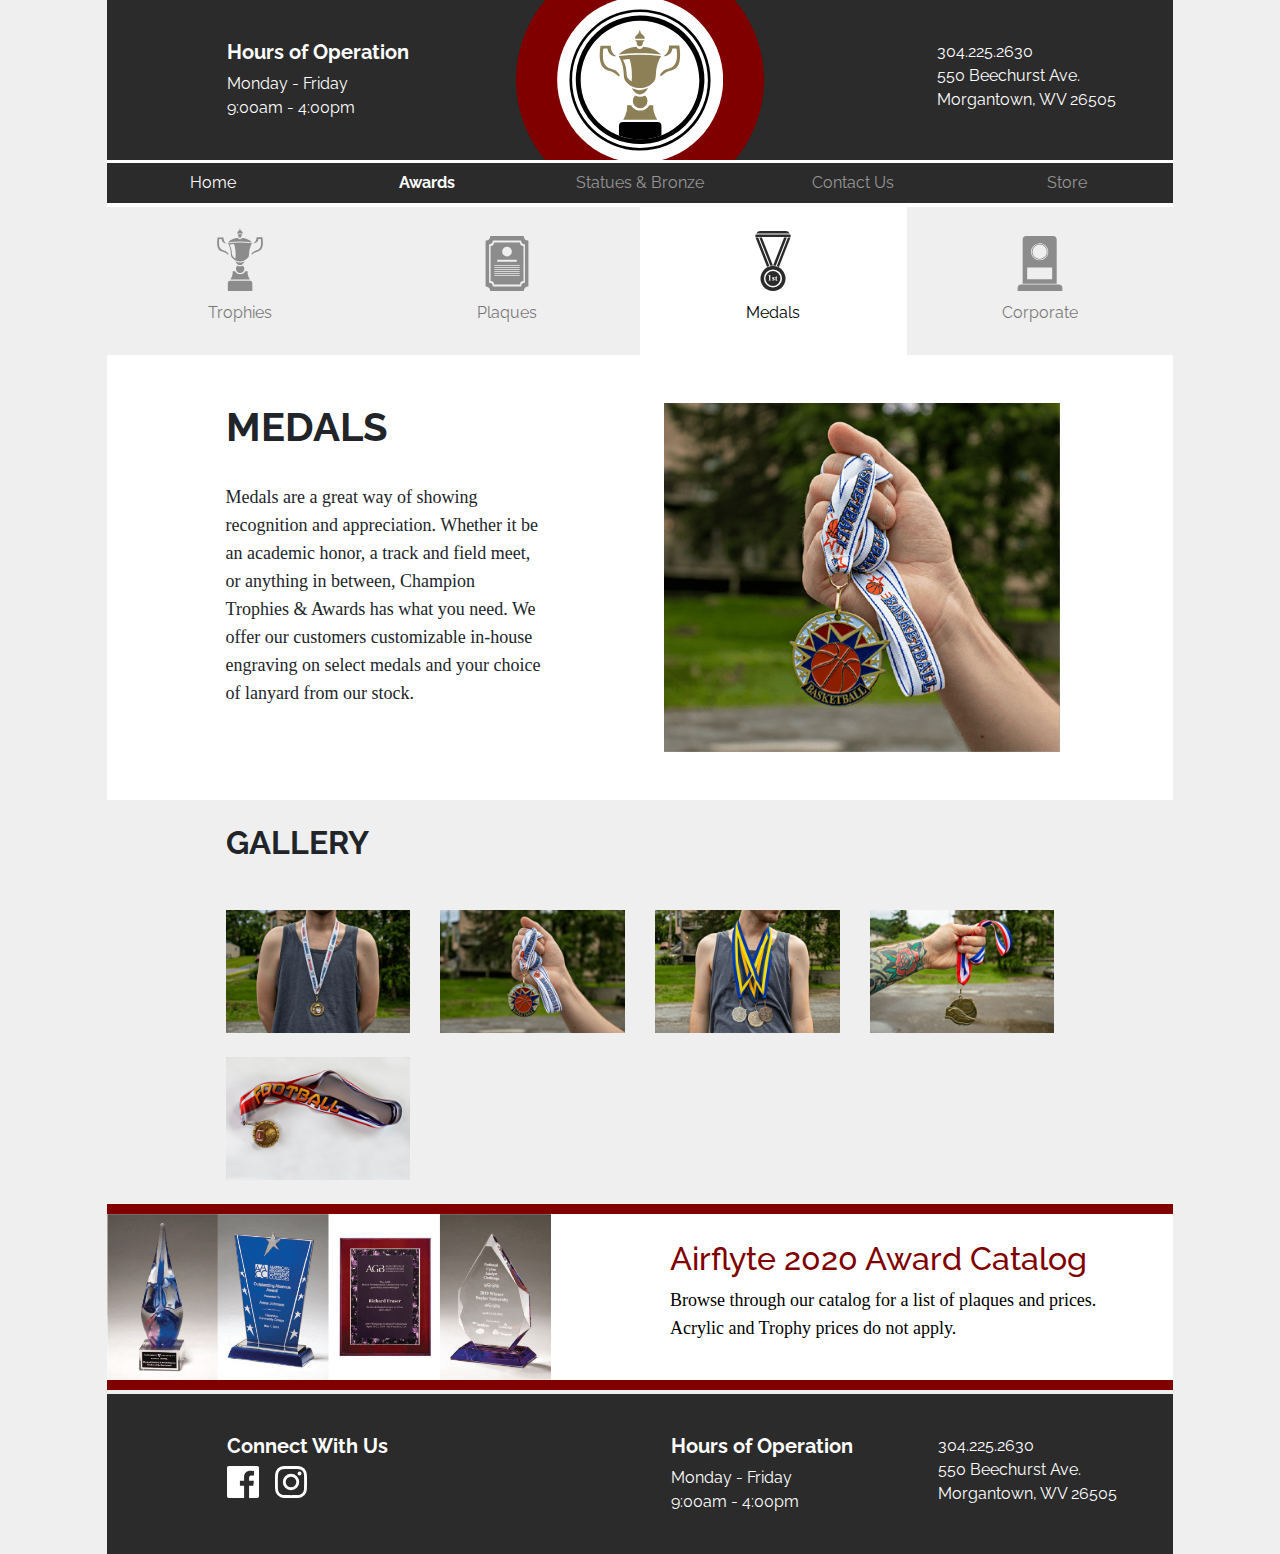
<file: medals.html>
<!DOCTYPE html>
<html lang="en">

<head>
  <meta name="viewport" content="width=device-width, initial-scale=1.0">


<link rel="apple-touch-icon" sizes="180x180" href="apple-touch-icon.png">
<link rel="icon" type="image/png" sizes="32x32" href="favicon-32x32.png">
<link rel="icon" type="image/png" sizes="16x16" href="favicon-16x16.png">
<link rel="manifest" href="site.webmanifest">
<meta name="msapplication-TileColor" content="#da532c">
<meta name="theme-color" content="#ffffff">

<title>Champion Trophies & Awards</title>

<meta charset="UTF-8">

<link href="https://fonts.googleapis.com/css?family=Raleway:400,800&display=swap" rel="stylesheet">

<link rel="stylesheet" href="https://stackpath.bootstrapcdn.com/bootstrap/4.3.1/css/bootstrap.min.css" integrity="sha384-ggOyR0iXCbMQv3Xipma34MD+dH/1fQ784/j6cY/iJTQUOhcWr7x9JvoRxT2MZw1T" crossorigin="anonymous">
<script src="https://stackpath.bootstrapcdn.com/bootstrap/4.3.1/js/bootstrap.min.js" integrity="sha384-JjSmVgyd0p3pXB1rRibZUAYoIIy6OrQ6VrjIEaFf/nJGzIxFDsf4x0xIM+B07jRM" crossorigin="anonymous"></script>
<link href="css/style.css" rel="stylesheet" type="text/css">
<link href="css/lightbox.min.css" type="text/css" rel="stylesheet">
<script src="js/lightbox-plus-jquery.min.js"></script>
</head>


<body>
  <div class="container-fluid col-xl-10 p-0">


    <header class="col-12 p-0 float-left">

    <div class="col-4 col-lg-3 offset-lg-1 d-none d-md-block float-left">
    <ul>
      <li><h3>Hours of Operation</h3></li>
      <li>Monday - Friday</li>
      <li>9:00am - 4:00pm</li>
    </ul>
    </div>

      <div class="logo-container col-6 offset-3 col-md-4 offset-md-0 float-left">
        <a href="index.html" class="logo-a"><img src="images/logo.svg" alt="logo/link to home" class="logo"></a>
      </div>


      <div class="col-3 d-none d-md-block float-right">
      <ul class="col-12 float-right">
        <li>304.225.2630</li>
    <li>550 Beechurst Ave.</li>
    <li>Morgantown, WV 26505</li>
      </ul>
    </div>

    </header>


    <nav class="navbar navbar-expand-lg navbar-dark col-12 p-0 float-left">
      <h4 class="d-lg-none col-4 offset-4">Home</h4>
      <button class="navbar-toggler" type="button" data-toggle="collapse" data-target="#navbarNav" aria-controls="navbarNav" aria-expanded="false" aria-label="Toggle navigation">
        <span class="navbar-toggler-icon"></span>
      </button>
      <div class="collapse navbar-collapse col-12 p-0" id="navbarNav">
        <ul class="navbar-nav col-12 p-0">
          <li class="nav-item active">
            <a class="nav-link" href="index.html">Home</a>
          </li>
          <li class="nav-item active">
            <a class="nav-link" href="awards.html" id="active-nav">Awards <span class="sr-only">(current)</span></a>
          </li>
          <li class="nav-item">
            <a class="nav-link" href="statue.html">Statues & Bronze</a>
          </li>
          <li class="nav-item">
            <a class="nav-link" href="contact.html">Contact Us</a>
          </li>
          <li class="nav-item">
            <a class="nav-link" href="store.html">Store</a>
          </li>
        </ul>
      </div>
    </nav>


<div class="awards-subnav col-12 p-0">
  <ul class="col-12 p-0">
    <li class="col-3"><a href="awards.html"><img src="images/awards/1.svg" alt="trophies" class="col-12 col-lg-6 p-0"><p>Trophies</p></a></li>
    <li class="col-3"><a href="plaques.html"><img src="images/awards/2.svg" alt="plaques" class="col-12 col-lg-6 p-0"><p>Plaques</p></a></li>
    <li class="col-3" id="active"><a href="medals.html"><img src="images/awards/3.svg" alt="medals" class="col-12 col-lg-6 p-0"><p>Medals</p></a></li>
    <li class="col-3"><a href="corporate.html"><img src="images/awards/4.svg" alt="corporate" class="col-12 col-lg-6 p-0"><p>Corporate</p></a></li>

    </ul>
  </div>



  <main class="main-awards float-left col-12 p-0">

<div class="float-left col-12 mt-4 mb-4 p-0">

  <div class="float-left col-12 col-md-6 col-lg-5 offset-lg-1">
    <h1 class="col-lg-10 mt-4 float-left">Medals</h1>
    <p class="col-lg-10 float-left mt-4 mb-4">
Medals are a great way of showing recognition and appreciation. Whether it be an academic honor, a track and field meet, or anything in between, Champion Trophies & Awards has what you need. We offer our customers customizable in-house engraving on select medals and your choice of lanyard from our stock.
</p>

  </div>

  <div class="aside float-left col-12 col-md-6 col-lg-6 float-left p-0">
    <img src="images/awards/medals/medal.png" alt="trophy" class="col-12 col-lg-10 p-4">
  </div>
</div>

    </main>

    <div class="gallery col-12 col-lg-5 offset-lg-1 col-lg-10 float-left">
  <h2 class="col-6 mt-4 mb-4">Gallery</h2>
  <div class="gallery-container float-left">
      <a href="images/awards/medals/t2.png" data-lightbox="trophies"><img src="images/awards/medals/t2.png" alt="plaque 1" class="col-6 col-lg-3 float-left mt-4"></a>
      <a href="images/awards/medals/t3.png" data-lightbox="trophies"><img src="images/awards/medals/t3.png" alt="plaque 1" class="col-6 col-lg-3 float-left mt-4"></a>
      <a href="images/awards/medals/t4.png" data-lightbox="trophies"><img src="images/awards/medals/t4.png" alt="plaque 1" class="col-6 col-lg-3 float-left mt-4"></a>
      <a href="images/awards/medals/t5.png" data-lightbox="trophies"><img src="images/awards/medals/t5.png" alt="plaque 1" class="col-6 col-lg-3 float-left mt-4"></a>
      <a href="images/awards/medals/t7.png" data-lightbox="trophies"><img src="images/awards/medals/t7.png" alt="plaque 1" class="col-6 col-lg-3 float-left mt-4"></a>
  </div>



    </div>


    <a href="https://www.airflyte.com/product_catalog/pdfs/Airflyte_2020_All.pdf" target="_blank" class="airflyte mt-4 col-12 p-0 float-left">
    <img src="images/airflyte.png" alt="airflyte awards catalog" class="col-12 col-md-5 float-left p-0">
    <div class="col-12 col-md-6 offset-md-1 float-left">
      <h3 class="col-12">Airflyte 2020 Award Catalog</h3>
      <p class="col-12">Browse through our catalog for a list of plaques and prices.
    Acrylic and Trophy prices do not apply.</p>
    </div>
    </a>


  <footer class="col-12 p-0">

  <div class="col-5 offset-2 offset-md-1 float-left">
    <ul class="social-media">
      <li><h3>Connect With Us</h3></li>
      <li><a href="https://www.facebook.com/championtrophiesandawards/" target="_blank"><img src="images/facebook.svg" alt="link to Facebook"></a></li>
      <li><a href="https://www.instagram.com/champion_trophies_wv/" target="_blank"><img src="images/instagram.svg" alt="link to Instagram"></a></li>

    </ul>
  </div>

    <div class="col-10 offset-2 col-md-3 offset-md-0 float-left">
    <ul>
      <li><h3>Hours of Operation</h3></li>
      <li>Monday - Friday</li>
      <li>9:00am - 4:00pm</li>
    </ul>
    </div>

      <div class="col-10 offset-2 col-md-3 offset-md-0 float-left">
      <ul class="float-left">
        <li>304.225.2630</li>
    <li>550 Beechurst Ave.</li>
    <li>Morgantown, WV 26505</li>
      </ul>
    </div>

  </footer>

</div> <!-- CLOSES CONTAINER -->

<script src="https://code.jquery.com/jquery-3.3.1.slim.min.js" integrity="sha384-q8i/X+965DzO0rT7abK41JStQIAqVgRVzpbzo5smXKp4YfRvH+8abtTE1Pi6jizo" crossorigin="anonymous"></script>
<script src="https://cdnjs.cloudflare.com/ajax/libs/popper.js/1.14.7/umd/popper.min.js" integrity="sha384-UO2eT0CpHqdSJQ6hJty5KVphtPhzWj9WO1clHTMGa3JDZwrnQq4sF86dIHNDz0W1" crossorigin="anonymous"></script>
<script src="https://stackpath.bootstrapcdn.com/bootstrap/4.3.1/js/bootstrap.min.js" integrity="sha384-JjSmVgyd0p3pXB1rRibZUAYoIIy6OrQ6VrjIEaFf/nJGzIxFDsf4x0xIM+B07jRM" crossorigin="anonymous"></script>

</body>

</html>
</file>
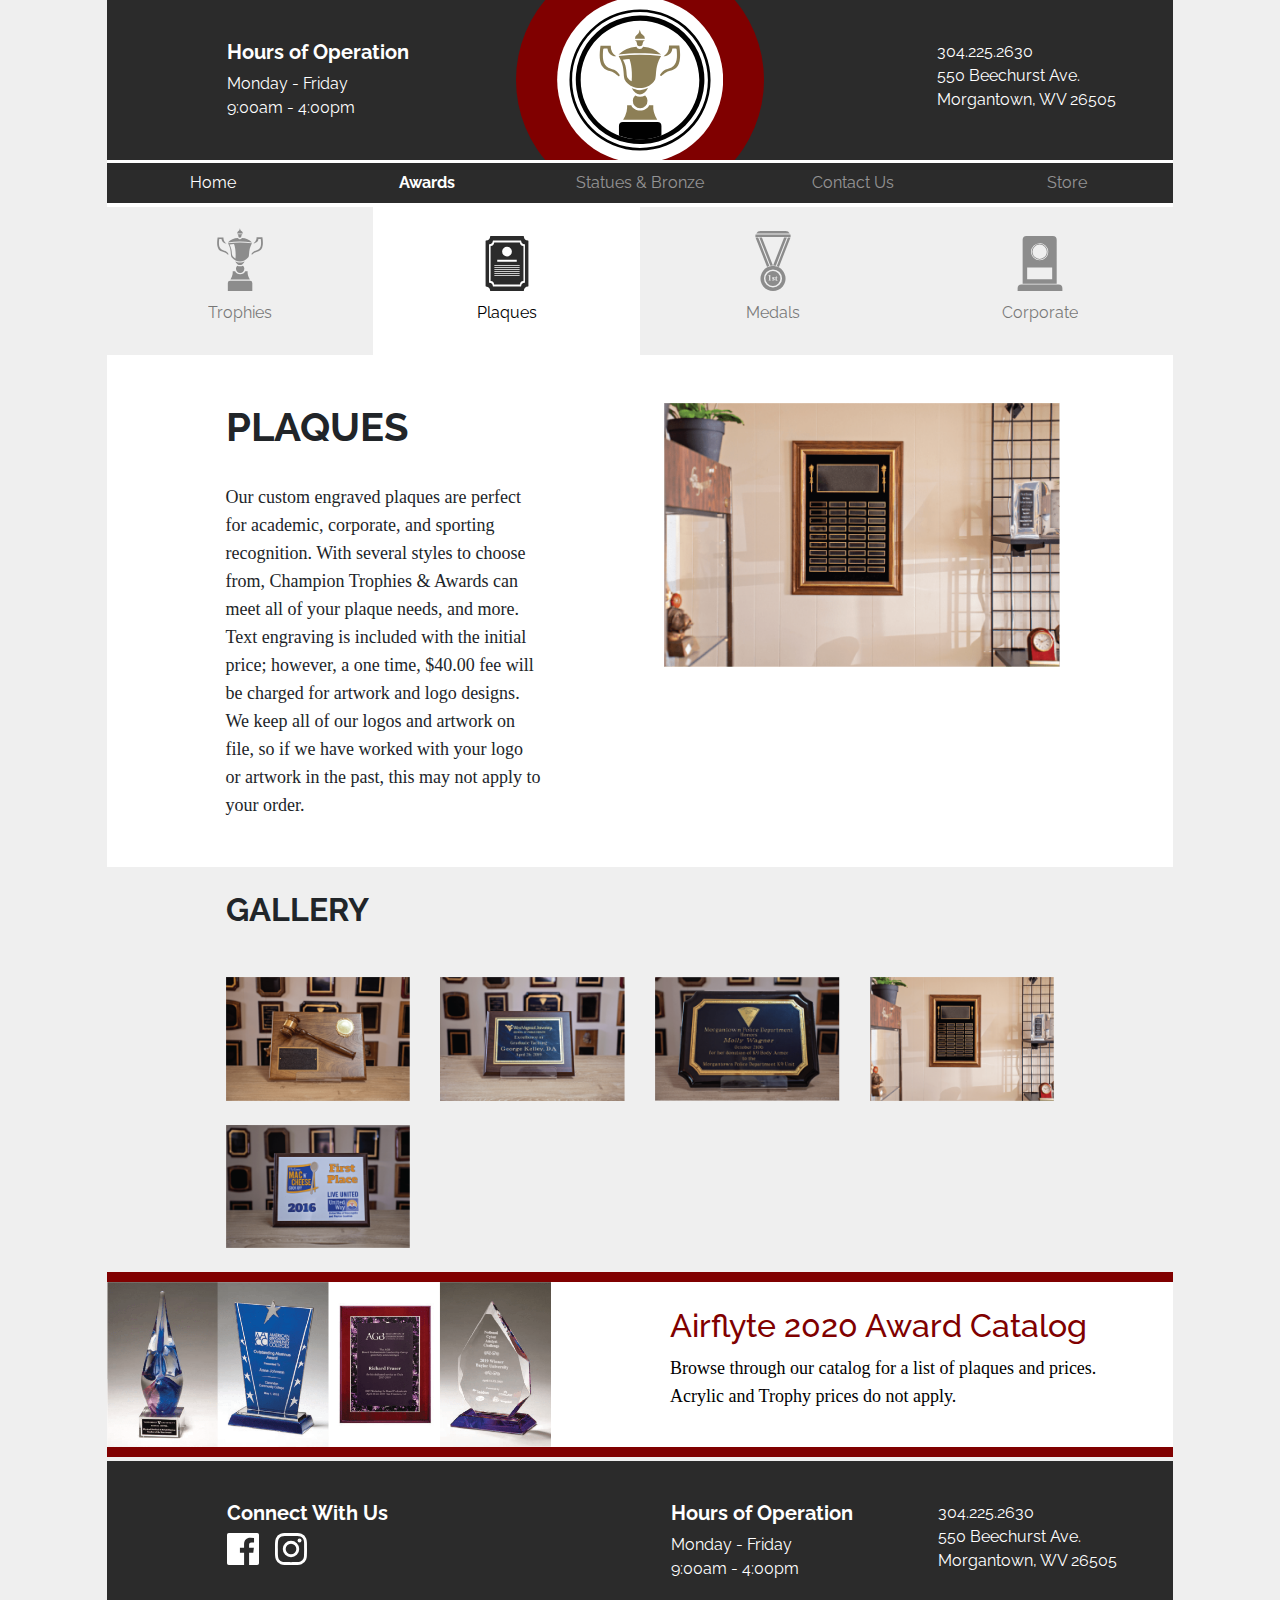
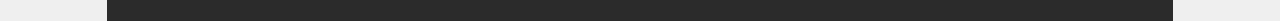
<file: plaques.html>
<!DOCTYPE html>
<html lang="en">

<head>
  <meta name="viewport" content="width=device-width, initial-scale=1.0">


<link rel="apple-touch-icon" sizes="180x180" href="apple-touch-icon.png">
<link rel="icon" type="image/png" sizes="32x32" href="favicon-32x32.png">
<link rel="icon" type="image/png" sizes="16x16" href="favicon-16x16.png">
<link rel="manifest" href="site.webmanifest">
<meta name="msapplication-TileColor" content="#da532c">
<meta name="theme-color" content="#ffffff">

<link href="https://fonts.googleapis.com/css?family=Raleway:400,800&display=swap" rel="stylesheet">

<title>Champion Trophies & Awards</title>
<meta charset="UTF-8">

<link rel="stylesheet" href="https://stackpath.bootstrapcdn.com/bootstrap/4.3.1/css/bootstrap.min.css" integrity="sha384-ggOyR0iXCbMQv3Xipma34MD+dH/1fQ784/j6cY/iJTQUOhcWr7x9JvoRxT2MZw1T" crossorigin="anonymous">
<script src="https://stackpath.bootstrapcdn.com/bootstrap/4.3.1/js/bootstrap.min.js" integrity="sha384-JjSmVgyd0p3pXB1rRibZUAYoIIy6OrQ6VrjIEaFf/nJGzIxFDsf4x0xIM+B07jRM" crossorigin="anonymous"></script>
<link href="css/style.css" rel="stylesheet" type="text/css">
<link href="css/lightbox.min.css" type="text/css" rel="stylesheet">
<script src="js/lightbox-plus-jquery.min.js"></script>
</head>


<body>
  <div class="container-fluid col-xl-10 p-0">


    <header class="col-12 p-0 float-left">

    <div class="col-4 col-lg-3 offset-lg-1 d-none d-md-block float-left">
    <ul>
      <li><h3>Hours of Operation</h3></li>
      <li>Monday - Friday</li>
      <li>9:00am - 4:00pm</li>
    </ul>
    </div>

      <div class="logo-container col-6 offset-3 col-md-4 offset-md-0 float-left">
        <a href="index.html" class="logo-a"><img src="images/logo.svg" alt="logo/link to home" class="logo"></a>
      </div>


      <div class="col-3 d-none d-md-block float-right">
      <ul class="col-12 float-right">
        <li>304.225.2630</li>
    <li>550 Beechurst Ave.</li>
    <li>Morgantown, WV 26505</li>
      </ul>
    </div>

    </header>

    <nav class="navbar navbar-expand-lg navbar-dark col-12 p-0 float-left">
      <h4 class="d-lg-none col-4 offset-4">Home</h4>
      <button class="navbar-toggler" type="button" data-toggle="collapse" data-target="#navbarNav" aria-controls="navbarNav" aria-expanded="false" aria-label="Toggle navigation">
        <span class="navbar-toggler-icon"></span>
      </button>
      <div class="collapse navbar-collapse col-12 p-0" id="navbarNav">
        <ul class="navbar-nav col-12 p-0">
          <li class="nav-item active">
            <a class="nav-link" href="index.html">Home</a>
          </li>
          <li class="nav-item active">
            <a class="nav-link" href="awards.html" id="active-nav">Awards <span class="sr-only">(current)</span></a>
          </li>
          <li class="nav-item">
            <a class="nav-link" href="statue.html">Statues & Bronze</a>
          </li>
          <li class="nav-item">
            <a class="nav-link" href="contact.html">Contact Us</a>
          </li>
          <li class="nav-item">
            <a class="nav-link" href="store.html">Store</a>
          </li>
        </ul>
      </div>
    </nav>


<div class="awards-subnav col-12 p-0">
  <ul class="col-12 p-0">
    <li class="col-3"><a href="awards.html"><img src="images/awards/1.svg" alt="trophies" class="col-12 col-lg-6 p-0"><p>Trophies</p></a></li>
    <li class="col-3" id="active"><a href="plaques.html"><img src="images/awards/2.svg" alt="plaques" class="col-12 col-lg-6 p-0"><p>Plaques</p></a></li>
    <li class="col-3"><a href="medals.html"><img src="images/awards/3.svg" alt="medals" class="col-12 col-lg-6 p-0"><p>Medals</p></a></li>
    <li class="col-3"><a href="corporate.html"><img src="images/awards/4.svg" alt="corporate" class="col-12 col-lg-6 p-0"><p>Corporate</p></a></li>

    </ul>
  </div>



  <main class="main-awards float-left col-12 p-0">

<div class="float-left col-12 mt-4 mb-4 p-0">

  <div class="float-left col-12 col-md-6 col-lg-5 offset-lg-1">
    <h1 class="col-lg-10 mt-4 float-left">Plaques</h1>
    <p class="col-lg-10 float-left mt-4 mb-4">
      Our custom engraved plaques are perfect for academic, corporate, and sporting recognition. With several styles to choose from, Champion Trophies & Awards can meet all of your plaque needs, and more. Text engraving is included with the initial price; however, a one time, $40.00 fee will be charged for artwork and logo designs. We keep all of our logos and artwork on file, so if we have worked with your logo or artwork in the past, this may not apply to your order.
</p>

  </div>

  <div class="aside float-left col-12 col-md-6 col-lg-6 float-left p-0">
    <img src="images/awards/plaques/p-1.png" alt="trophy" class="col-12 col-lg-10 p-4">
  </div>
</div>
    </main>

    <div class="gallery col-12 col-lg-5 offset-lg-1 col-lg-10 float-left">
  <h2 class="col-6 mt-4 mb-4">Gallery</h2>
  <div class="gallery-container float-left">
      <a href="images/awards/plaques/p-1.png" data-lightbox="trophies"><img src="images/awards/plaques/p-2.png" alt="plaque 1" class="col-6 col-lg-3 float-left mt-4"></a>
      <a href="images/awards/plaques/p-2.png" data-lightbox="trophies"><img src="images/awards/plaques/p-3.png" alt="plaque 1" class="col-6 col-lg-3 float-left mt-4"></a>
      <a href="images/awards/plaques/p-3.png" data-lightbox="trophies"><img src="images/awards/plaques/p-4.png" alt="plaque 1" class="col-6 col-lg-3 float-left mt-4"></a>
      <a href="images/awards/plaques/p-4.png" data-lightbox="trophies"><img src="images/awards/plaques/p-1.png" alt="plaque 1" class="col-6 col-lg-3 float-left mt-4"></a>
      <a href="images/awards/plaques/p-5.png" data-lightbox="trophies"><img src="images/awards/plaques/p-5.png" alt="plaque 1" class="col-6 col-lg-3 float-left mt-4"></a>

  </div>



    </div>


    <a href="https://www.airflyte.com/product_catalog/pdfs/Airflyte_2020_All.pdf" target="_blank" class="airflyte mt-4 col-12 p-0 float-left">
    <img src="images/airflyte.png" alt="airflyte awards catalog" class="col-12 col-md-5 float-left p-0">
    <div class="col-12 col-md-6 offset-md-1 float-left">
      <h3 class="col-12">Airflyte 2020 Award Catalog</h3>
      <p class="col-12">Browse through our catalog for a list of plaques and prices.
    Acrylic and Trophy prices do not apply.</p>
    </div>
    </a>


  <footer class="col-12 p-0">

  <div class="col-5 offset-2 offset-md-1 float-left">
    <ul class="social-media">
      <li><h3>Connect With Us</h3></li>
      <li><a href="https://www.facebook.com/championtrophiesandawards/" target="_blank"><img src="images/facebook.svg" alt="link to Facebook"></a></li>
      <li><a href="https://www.instagram.com/champion_trophies_wv/" target="_blank"><img src="images/instagram.svg" alt="link to Instagram"></a></li>

    </ul>
  </div>

    <div class="col-10 offset-2 col-md-3 offset-md-0 float-left">
    <ul>
      <li><h3>Hours of Operation</h3></li>
      <li>Monday - Friday</li>
      <li>9:00am - 4:00pm</li>
    </ul>
    </div>

      <div class="col-10 offset-2 col-md-3 offset-md-0 float-left">
      <ul class="float-left">
        <li>304.225.2630</li>
    <li>550 Beechurst Ave.</li>
    <li>Morgantown, WV 26505</li>
      </ul>
    </div>

  </footer>

</div> <!-- CLOSES CONTAINER -->

<script src="https://code.jquery.com/jquery-3.3.1.slim.min.js" integrity="sha384-q8i/X+965DzO0rT7abK41JStQIAqVgRVzpbzo5smXKp4YfRvH+8abtTE1Pi6jizo" crossorigin="anonymous"></script>
<script src="https://cdnjs.cloudflare.com/ajax/libs/popper.js/1.14.7/umd/popper.min.js" integrity="sha384-UO2eT0CpHqdSJQ6hJty5KVphtPhzWj9WO1clHTMGa3JDZwrnQq4sF86dIHNDz0W1" crossorigin="anonymous"></script>
<script src="https://stackpath.bootstrapcdn.com/bootstrap/4.3.1/js/bootstrap.min.js" integrity="sha384-JjSmVgyd0p3pXB1rRibZUAYoIIy6OrQ6VrjIEaFf/nJGzIxFDsf4x0xIM+B07jRM" crossorigin="anonymous"></script>

</body>

</html>
</file>
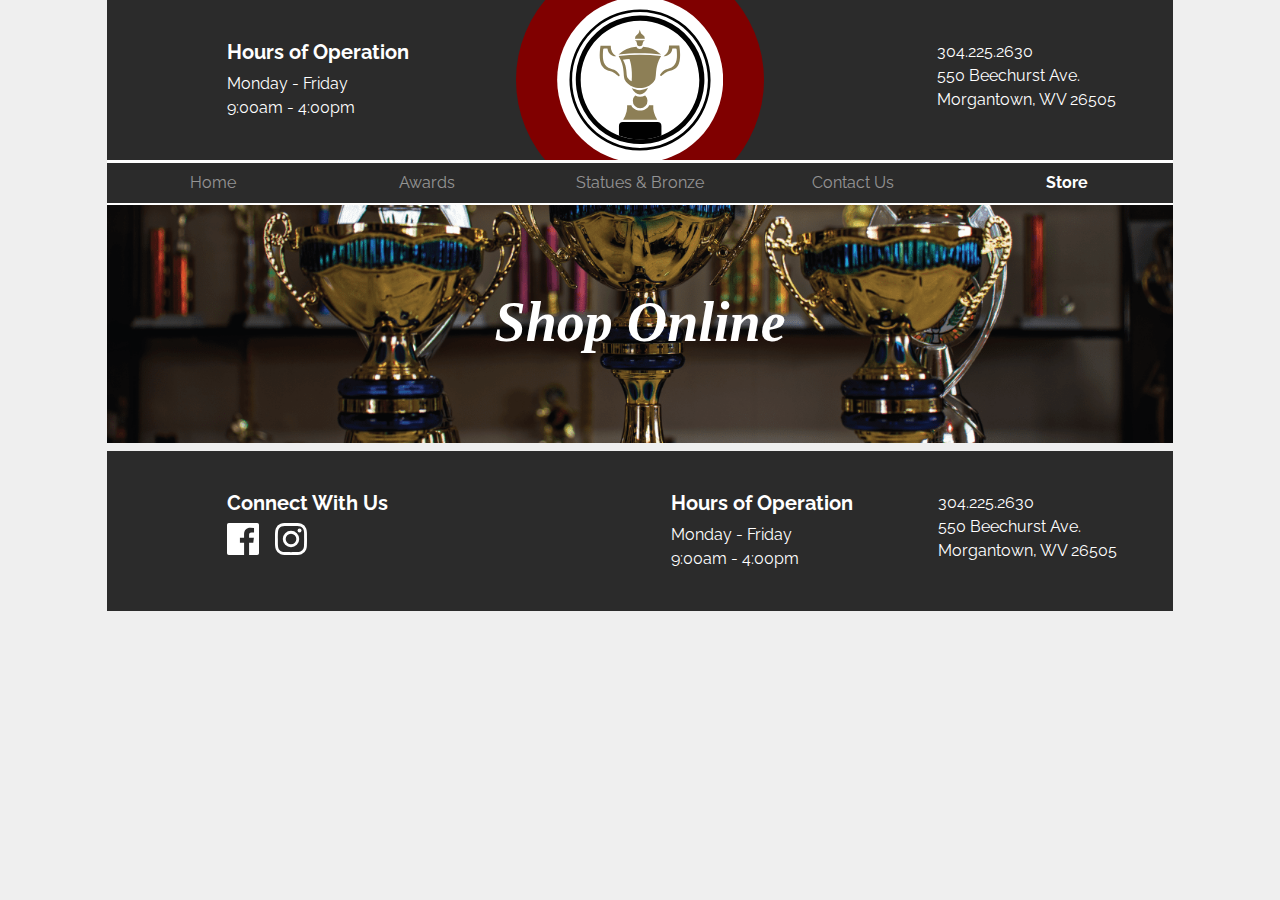
<file: store.html>
<!DOCTYPE html>
<html lang="en">

<head>
  <meta name="viewport" content="width=device-width, initial-scale=1.0">


<link rel="apple-touch-icon" sizes="180x180" href="apple-touch-icon.png">
<link rel="icon" type="image/png" sizes="32x32" href="favicon-32x32.png">
<link rel="icon" type="image/png" sizes="16x16" href="favicon-16x16.png">
<link rel="manifest" href="site.webmanifest">
<meta name="msapplication-TileColor" content="#da532c">
<meta name="theme-color" content="#ffffff">


<title>Champion Trophies & Awards</title>
<meta charset="UTF-8">

<link href="https://fonts.googleapis.com/css?family=Raleway:400,800&display=swap" rel="stylesheet">

<link rel="stylesheet" href="https://stackpath.bootstrapcdn.com/bootstrap/4.3.1/css/bootstrap.min.css" integrity="sha384-ggOyR0iXCbMQv3Xipma34MD+dH/1fQ784/j6cY/iJTQUOhcWr7x9JvoRxT2MZw1T" crossorigin="anonymous">
<script src="https://stackpath.bootstrapcdn.com/bootstrap/4.3.1/js/bootstrap.min.js" integrity="sha384-JjSmVgyd0p3pXB1rRibZUAYoIIy6OrQ6VrjIEaFf/nJGzIxFDsf4x0xIM+B07jRM" crossorigin="anonymous"></script>
<link href="css/style.css" rel="stylesheet" type="text/css">
</head>


<body>
<div class="container-fluid col-xl-10 p-0">


  <header class="col-12 p-0 float-left">

  <div class="col-4 col-lg-3 offset-lg-1 d-none d-md-block float-left">
  <ul>
    <li><h3>Hours of Operation</h3></li>
    <li>Monday - Friday</li>
    <li>9:00am - 4:00pm</li>
  </ul>
  </div>

    <div class="logo-container col-6 offset-3 col-md-4 offset-md-0 float-left">
      <a href="index.html" class="logo-a"><img src="images/logo.svg" alt="logo/link to home" class="logo"></a>
    </div>


    <div class="col-3 d-none d-md-block float-right">
    <ul class="col-12 float-right">
      <li>304.225.2630</li>
  <li>550 Beechurst Ave.</li>
  <li>Morgantown, WV 26505</li>
    </ul>
  </div>

  </header>


  <nav class="navbar navbar-expand-lg navbar-dark col-12 p-0 float-left">
    <h4 class="d-lg-none col-4 offset-4">Home</h4>
    <button class="navbar-toggler" type="button" data-toggle="collapse" data-target="#navbarNav" aria-controls="navbarNav" aria-expanded="false" aria-label="Toggle navigation">
      <span class="navbar-toggler-icon"></span>
    </button>
    <div class="collapse navbar-collapse col-12 p-0" id="navbarNav">
      <ul class="navbar-nav col-12 p-0">
        <li class="nav-item">
          <a class="nav-link" href="index.html">Home</a>
        </li>
        <li class="nav-item">
          <a class="nav-link" href="awards.html">Awards</a>
        </li>
        <li class="nav-item">
          <a class="nav-link" href="statue.html">Statues & Bronze</a>
        </li>
        <li class="nav-item">
          <a class="nav-link" href="contact.html">Contact Us</a>
        </li>
        <li class="nav-item active">
          <a class="nav-link" href="store.html" id="active-nav">Store <span class="sr-only">(current)</span></a>
        </li>
      </ul>
    </div>
  </nav>


<div class="banner col-12 p-0">
    <h1>Shop Online</h1>
  <img src="images/background-3.png" alt="trophies" class="col-12 banner-img">

</div>



<main class="main-home col-12 p-0">



  <div id='collection-component-1582296117484'></div>

  <div id='collection-component-1582344052535'></div>
  <script type="text/javascript">
  /*<![CDATA[*/
  (function () {
    var scriptURL = 'https://sdks.shopifycdn.com/buy-button/latest/buy-button-storefront.min.js';
    if (window.ShopifyBuy) {
      if (window.ShopifyBuy.UI) {
        ShopifyBuyInit();
      } else {
        loadScript();
      }
    } else {
      loadScript();
    }
    function loadScript() {
      var script = document.createElement('script');
      script.async = true;
      script.src = scriptURL;
      (document.getElementsByTagName('head')[0] || document.getElementsByTagName('body')[0]).appendChild(script);
      script.onload = ShopifyBuyInit;
    }
    function ShopifyBuyInit() {
      var client = ShopifyBuy.buildClient({
        domain: 'champion-trophies-awards.myshopify.com',
        storefrontAccessToken: '7cfedc19a022b2fa0b5eb40154f2bfbb',
      });
      ShopifyBuy.UI.onReady(client).then(function (ui) {
        ui.createComponent('collection', {
          id: '170247913610',
          node: document.getElementById('collection-component-1582344052535'),
          moneyFormat: '%24%7B%7Bamount%7D%7D',
          options: {
    "product": {
      "styles": {
        "product": {
          "@media (min-width: 601px)": {
            "max-width": "calc(25% - 20px)",
            "margin-left": "20px",
            "margin-bottom": "50px",
            "width": "calc(25% - 20px)"
          },
          "text-align": "left"
        },
        "title": {
          "font-family": "Raleway, sans-serif",
          "color": "#000000"
        },
        "button": {
          "font-family": "Raleway, sans-serif",
          "font-weight": "bold",
          "font-size": "16px",
          "padding-top": "16px",
          "padding-bottom": "16px",
          ":hover": {
            "background-color": "#ad1620"
          },
          "background-color": "#c01823",
          ":focus": {
            "background-color": "#ad1620"
          }
        },
        "quantityInput": {
          "font-size": "16px",
          "padding-top": "16px",
          "padding-bottom": "16px"
        },
        "price": {
          "font-family": "Raleway, sans-serif",
          "font-weight": "bold",
          "font-size": "16px",
          "color": "#333132"
        },
        "compareAt": {
          "font-family": "Raleway, sans-serif",
          "font-weight": "bold",
          "font-size": "13.6px",
          "color": "#333132"
        },
        "unitPrice": {
          "font-family": "Raleway, sans-serif",
          "font-weight": "bold",
          "font-size": "13.6px",
          "color": "#333132"
        }
      },
      "buttonDestination": "modal",
      "contents": {
        "options": false
      },
      "text": {
        "button": "View product"
      },
      "googleFonts": [
        "Raleway"
      ]
    },
    "productSet": {
      "styles": {
        "products": {
          "@media (min-width: 601px)": {
            "margin-left": "-20px"
          }
        }
      }
    },
    "modalProduct": {
      "contents": {
        "img": false,
        "imgWithCarousel": true,
        "button": false,
        "buttonWithQuantity": true
      },
      "styles": {
        "product": {
          "@media (min-width: 601px)": {
            "max-width": "100%",
            "margin-left": "0px",
            "margin-bottom": "0px"
          }
        },
        "button": {
          "font-family": "Raleway, sans-serif",
          "font-weight": "bold",
          "font-size": "16px",
          "padding-top": "16px",
          "padding-bottom": "16px",
          ":hover": {
            "background-color": "#ad1620"
          },
          "background-color": "#c01823",
          ":focus": {
            "background-color": "#ad1620"
          }
        },
        "quantityInput": {
          "font-size": "16px",
          "padding-top": "16px",
          "padding-bottom": "16px"
        },
        "title": {
          "font-family": "Raleway, sans-serif",
          "color": "#000000"
        },
        "price": {
          "font-family": "Raleway, sans-serif",
          "font-weight": "bold",
          "color": "#333132"
        },
        "compareAt": {
          "font-family": "Raleway, sans-serif",
          "font-weight": "bold",
          "color": "#333132"
        },
        "unitPrice": {
          "font-family": "Raleway, sans-serif",
          "font-weight": "bold",
          "color": "#333132"
        },
        "description": {
          "font-family": "Garamond, serif",
          "font-size": "16px",
          "color": "#000000"
        }
      },
      "googleFonts": [
        "Raleway"
      ],
      "text": {
        "button": "Add to cart"
      }
    },
    "cart": {
      "styles": {
        "button": {
          "font-family": "Raleway, sans-serif",
          "font-weight": "bold",
          "font-size": "16px",
          "padding-top": "16px",
          "padding-bottom": "16px",
          ":hover": {
            "background-color": "#ad1620"
          },
          "background-color": "#c01823",
          ":focus": {
            "background-color": "#ad1620"
          }
        },
        "title": {
          "color": "#000000"
        },
        "header": {
          "color": "#000000"
        },
        "lineItems": {
          "color": "#000000"
        },
        "subtotalText": {
          "color": "#000000"
        },
        "subtotal": {
          "color": "#000000"
        },
        "notice": {
          "color": "#000000"
        },
        "currency": {
          "color": "#000000"
        },
        "close": {
          "color": "#000000",
          ":hover": {
            "color": "#000000"
          }
        },
        "empty": {
          "color": "#000000"
        },
        "noteDescription": {
          "color": "#000000"
        },
        "discountText": {
          "color": "#000000"
        },
        "discountIcon": {
          "fill": "#000000"
        },
        "discountAmount": {
          "color": "#000000"
        }
      },
      "text": {
        "total": "Subtotal",
        "button": "Checkout",
        "noteDescription": "INCLUDE TEXT TO BE ENGRAVED"
      },
      "contents": {
        "note": true
      },
      "googleFonts": [
        "Raleway"
      ]
    },
    "toggle": {
      "styles": {
        "toggle": {
          "font-family": "Raleway, sans-serif",
          "font-weight": "bold",
          "background-color": "#c01823",
          ":hover": {
            "background-color": "#ad1620"
          },
          ":focus": {
            "background-color": "#ad1620"
          }
        },
        "count": {
          "font-size": "16px"
        }
      },
      "googleFonts": [
        "Raleway"
      ]
    },
    "lineItem": {
      "styles": {
        "variantTitle": {
          "color": "#000000"
        },
        "title": {
          "color": "#000000"
        },
        "price": {
          "color": "#000000"
        },
        "fullPrice": {
          "color": "#000000"
        },
        "discount": {
          "color": "#000000"
        },
        "discountIcon": {
          "fill": "#000000"
        },
        "quantity": {
          "color": "#000000"
        },
        "quantityIncrement": {
          "color": "#000000",
          "border-color": "#000000"
        },
        "quantityDecrement": {
          "color": "#000000",
          "border-color": "#000000"
        },
        "quantityInput": {
          "color": "#000000",
          "border-color": "#000000"
        }
      }
    }
  },
        });
      });
    }
  })();
  /*]]>*/
  </script>

  </main>



<footer class="col-12 p-0">

<div class="col-5 offset-2 offset-md-1 float-left">
  <ul class="social-media">
    <li><h3>Connect With Us</h3></li>
    <li><a href="https://www.facebook.com/championtrophiesandawards/" target="_blank"><img src="images/facebook.svg" alt="link to Facebook"></a></li>
    <li><a href="https://www.instagram.com/champion_trophies_wv/" target="_blank"><img src="images/instagram.svg" alt="link to Instagram"></a></li>

  </ul>
</div>

  <div class="col-10 offset-2 col-md-3 offset-md-0 float-left">
  <ul>
    <li><h3>Hours of Operation</h3></li>
    <li>Monday - Friday</li>
    <li>9:00am - 4:00pm</li>
  </ul>
  </div>

    <div class="col-10 offset-2 col-md-3 offset-md-0 float-left">
    <ul class="float-left">
      <li>304.225.2630</li>
  <li>550 Beechurst Ave.</li>
  <li>Morgantown, WV 26505</li>
    </ul>
  </div>

</footer>

</div> <!-- CLOSES CONTAINER -->

<script src="https://code.jquery.com/jquery-3.3.1.slim.min.js" integrity="sha384-q8i/X+965DzO0rT7abK41JStQIAqVgRVzpbzo5smXKp4YfRvH+8abtTE1Pi6jizo" crossorigin="anonymous"></script>
<script src="https://cdnjs.cloudflare.com/ajax/libs/popper.js/1.14.7/umd/popper.min.js" integrity="sha384-UO2eT0CpHqdSJQ6hJty5KVphtPhzWj9WO1clHTMGa3JDZwrnQq4sF86dIHNDz0W1" crossorigin="anonymous"></script>
<script src="https://stackpath.bootstrapcdn.com/bootstrap/4.3.1/js/bootstrap.min.js" integrity="sha384-JjSmVgyd0p3pXB1rRibZUAYoIIy6OrQ6VrjIEaFf/nJGzIxFDsf4x0xIM+B07jRM" crossorigin="anonymous"></script>

</body>

</html>
</file>
<file: css/style.css>
h1{
font-family: 'Raleway', sans-serif !important;
text-transform: uppercase;
}

p{
font-family: garamond, serif;
  font-size: 18px;
  line-height: 28px;
}

body{
  background-color: #EFEFEF;
}

header{
  background-color: #2b2b2b;
  overflow: hidden;
  height: 10em;
  position: relative;
}

header li{
  list-style: none;
  color: white;
  font-family: 'Raleway', sans-serif;
}
header ul{
    margin-top: 2.5em;
    display: block;
    padding-left: 1em;
}
header h3{
  font-size: 1.25em;
  font-weight: bold;
}



.logo-container{
  border-radius: 100%;
  background-color: maroon;
  height: 15.5em !important;
  width: 15.5em;
  min-width: 15.5em;
  position: absolute;
  display: block;
  margin: auto;
  top:0; bottom: 0; left: 0; right: 0;
}

.main-home{
  background-color: white;
  padding: 0;
  float: left;
  margin-top: .25em;
}
.main-home h2{
  font-size: 1.75em;
  margin-top: 2em;
}
.main-home p{
  margin-bottom: 4em;
}

.main-awards{
  background-color: white;
  padding: 0;
  float: left;

}

h1{
  font-family: garamond;
  font-weight: bold;
  font-size: 2em;
}

h2{
  font-family: garamond;
  font-weight: bold;
  font-size: 1.3em;
  font-family: 'Raleway', sans-serif !important;
  text-transform: uppercase;

}

hr{
background-color: white;
padding: 0;
}

iframe{
  height: 30vh;
  width: 100vw;
  float: left;
  margin-top: .5em;
  border: none;
  padding: 0;
}

button{
  margin: .75em;
}

img{
  max-width: 100%;
  height: auto;
}

footer{
min-height: 4em;
  background-color: #2b2b2b;
  float: left;
  margin-top: .25em;
}
footer h3{
  font-size: 1.25em;
  font-weight: bold;
  font-family: raleway, sans-sans-serif;
}

footer li{
  list-style: none;
  color: white;
  font-family: raleway, sans-sans-serif;
}
footer ul{
    margin-top: 2.5em;
    display: block;
    padding-left: 1em;
    margin-bottom: 2.5em;
}

.social-media img{
width: 2em;
height: auto;
}

.social-media li:nth-child(2){
  float: left;
  margin-right: 1em;
}



a:hover{
    text-decoration: none;
}


.logo{
  display:block;
  height: 80%;
  max-width: 10.4em;
  width: auto;
  margin-right: auto;
  margin-left: auto;
  margin-top: 11.25%;
  padding: 0;


}



nav h4{
  text-align: center !important;
  float: left;
  color: white;
  font-size: 1.25em;
  font-family: 'Raleway', sans-serif;
}

nav li{
    font-family: 'Raleway', sans-serif;
}

.navbar{
background-color: #2b2b2b;
padding: 0;
border-top: 2px solid white;
}

.navbar-collapse{
  background-color: #2b2b2b;
z-index: 4;
text-align: center;
border-top: 1px solid white;
}

#active-nav{
font-weight: bold;
}


.banner{
  padding: 0;
  overflow: hidden;
  height: 12em;
  position: relative;
  border-top: 2px solid white;
}

.banner img{

position: absolute;
top: 0em;
width: 100%;
padding: 0;
z-index:-2;
}

.banner h1{
font-family: garamond, serif !important;
  z-index: 2;
  color: white;
position: absolute;
top: 0; right: 0; bottom: 0; left: 0;
  display: block;
text-align: center;
margin: auto;
padding-top: 1.5em;
font-style: italic;
font-size: 2.15em;
text-transform: none !important;
}

.jump-to-container{
  padding: 0;
  margin-top: .5em;
  float: left;
  position: relative;
  overflow: hidden;
  height: 8em;
}

.jump-to-container-2{
  padding: 0;
  margin-top: .5em;
  float: left;
  position: relative;
  overflow: hidden;
  height: 8em;
}

.jump-to-container img{
z-index: -2;
}

.jump-to-container h3{
  z-index: 2;
  position: absolute;
  font-family: garamond;
  color: white;
  font-weight: bold;
  font-size: 2em;
  font-style: italic;
  text-align: center;
  margin-top: 1.5em;
  width: 100%;
}

.jump-to-container-2 img{
z-index: -2;
}

.jump-to-container-2 h3{
  z-index: 2;
  position: absolute;
  font-family: garamond;
  color: white;
  font-weight: bold;
  font-size: 2em;
  font-style: italic;
  text-align: center;
  margin-top: 1.5em;
  width: 100%;
}


/* Awards | Trophies */
.awards-subnav{
  float: left;
  border-top: .3em solid white;
}

.awards-subnav ul{
  list-style: none;
}

.awards-subnav li{
  float: left;
  padding-top: 1em;
  padding-bottom: .75em;
  opacity: .5;
}

.awards-subnav li:hover{
  opacity: 1;
  transition: .5s;
}



.awards-subnav{
  text-align: center;
}

.awards-subnav p{
  font-family: 'Raleway', sans-serif !important;
  padding-top: .25em;
  font-size: 1em;
}

.awards-subnav img{
  width: 4em;
  height: auto;
  margin-top: .25em;
  margin-bottom: .25em;
}

.awards-subnav a{
  color: black;
}








#active{
  background: white;
  opacity: 1;
}


#active a{
  color: black;
}


.aside{

}

.gallery h2{
  font-size: 2em;
}

.gallery a:hover{
  opacity: .75;
  transition: .5s;
}

.airflyte{
  background-color: white;
  border-top: 10px solid maroon;
  border-bottom: 10px solid maroon;
}

.airflyte h3{
  font-size: 2em;
  font-family: raleway, sans-serif;
  color: maroon;
  margin-top: .8em;
}

.airflyte:hover{
  color: black;
}

.airflyte{
  color: black;
}

@media (min-width: 550px){
  .banner h1{
    font-size: 3.2em;
    padding-top: .75em;
  }
}


@media (min-width: 768px){
  .banner h1{
    font-size: 3.2em;
    padding-top: 1.25em;
  }

  nav li{
    width: 20%;
  }
}


@media (min-width: 1200px){

  h1{
    font-family: 'Raleway', sans-serif !important;
    font-size: 2.5em;
    text-transform: uppercase;
  }

  h2{
    font-family: garamond;
    font-weight: bold;
    font-size: 1.3em;
  }

  .banner{
    height: 15em;

  }

  .banner h1{

    z-index: 2;
    color: white;

    display: block;
  text-align: center;
  font-style: italic;
  padding: 1.5em;
  font-size: 3.5em;
  }

  .banner img{
  position: absolute;
  top: -14em;
  width: 100%;
  padding: 0;
  z-index:-2;
  }




  .jump-to-container{
    padding-left: 1em;
    padding-right: .25em;
    margin-top: .2em;
    height: 14em;
    overflow: hidden;
    float: left;
    position: relative;
  }
  .jump-to-container-2{
    padding-left: .25em;
    padding-left:.5em;
    margin-top: .2em;
    height: 14em;
    overflow: hidden;
    float: left;
    position: relative;
  }
}

.contact-list{
  list-style: none;
  padding: 0;
}

textarea{
  margin-bottom: 1em;
}

.contact-form{
  background-color: #E0E0E0;
}

.submit{
  background-color: #2B2B2B;
  color: white;
  border: none;
  padding: .75em;
}

.submit:hover{
  opacity: .75;
}

form{
margin-top: 2em;
margin-bottom: 2em;
}
</file>
